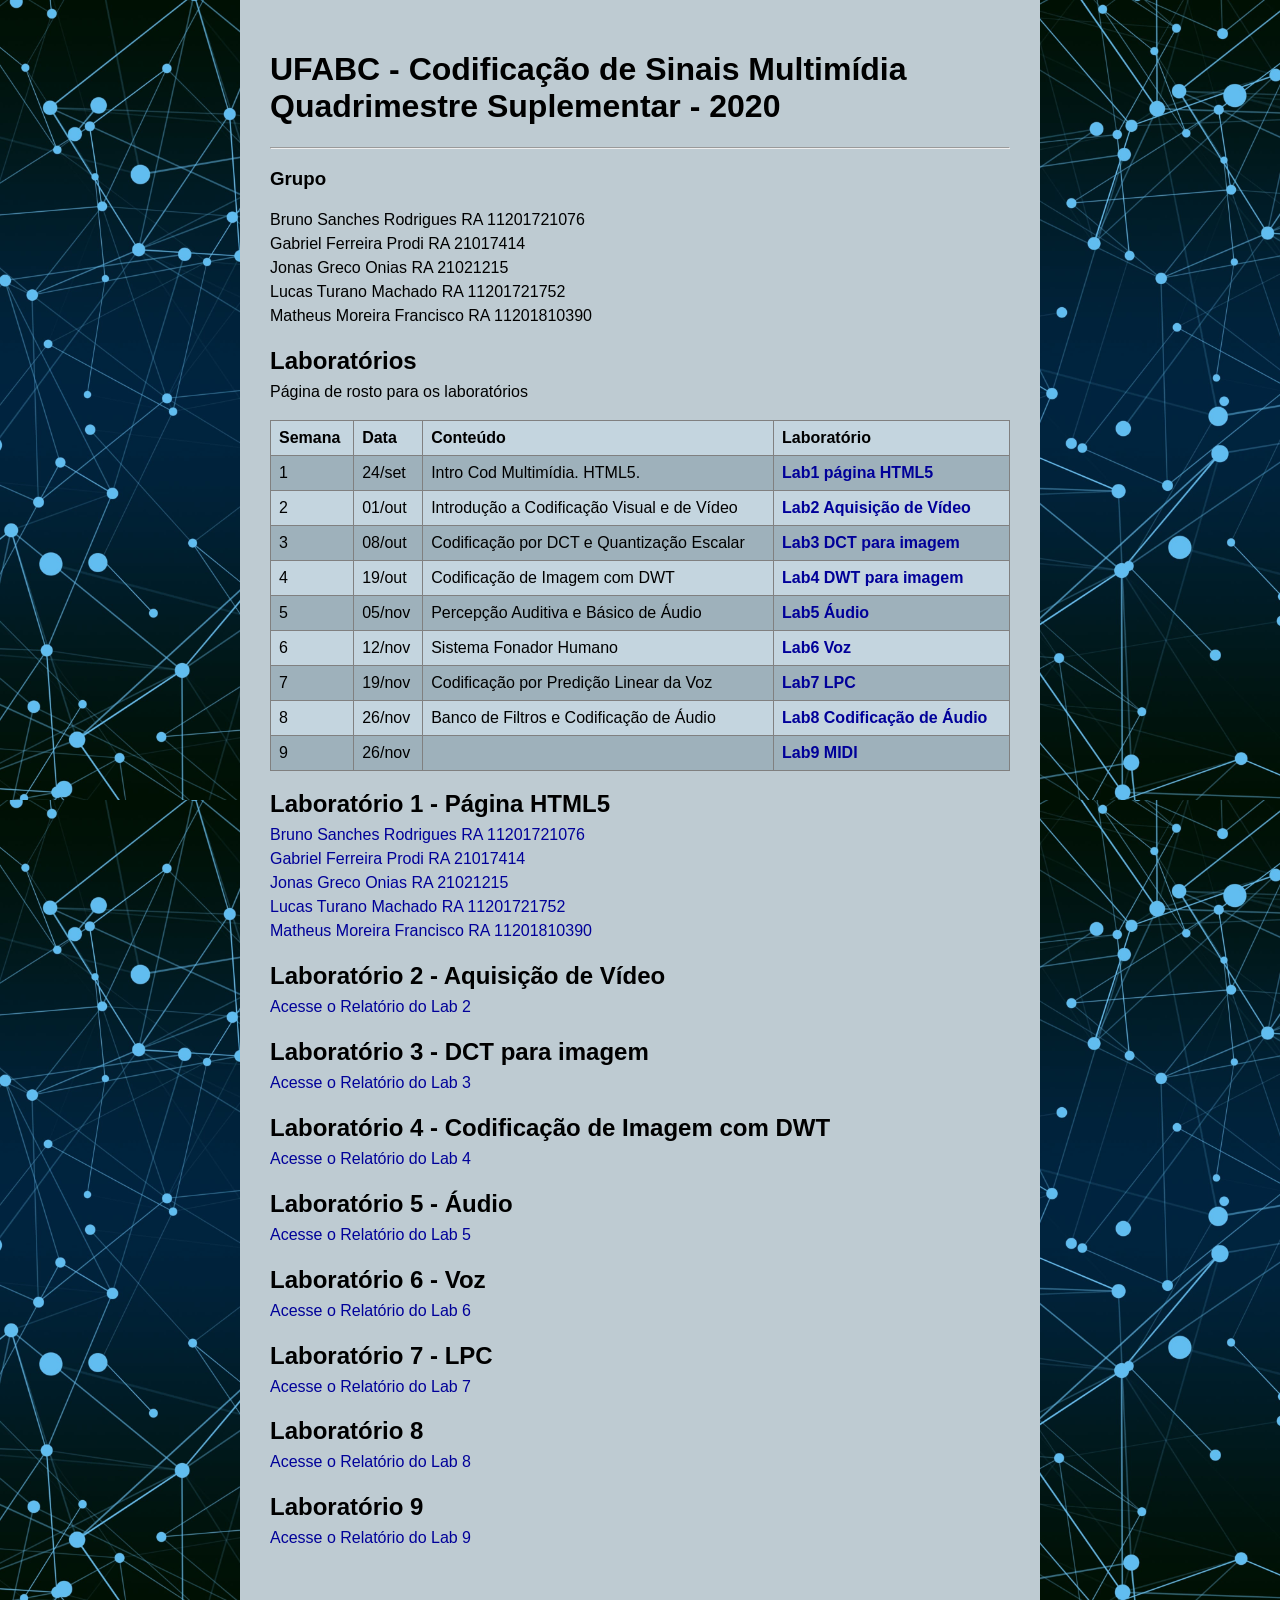
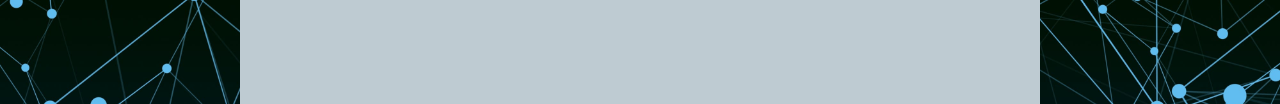
<file: index.html>
<!DOCTYPE html>
<html lang="en">
<head>
    <meta charset="UTF-8">
    <meta name="viewport" content="width=device-width, initial-scale=1.0">
    <title>Laboratórios de CSM Grupo DEVS</title>
    <link rel="stylesheet" type="text/css" href="style.css">
</head>
<body>
    <div class="main">
    <h1>UFABC - Codificação de Sinais Multimídia <br>
        Quadrimestre Suplementar - 2020</h1>
    <hr>
    <h3>Grupo</h3>
    <p>
        Bruno Sanches Rodrigues RA 11201721076<br>
        Gabriel Ferreira Prodi RA 21017414 <br>
        Jonas Greco Onias RA 21021215 <br>
        Lucas Turano Machado RA 11201721752 <br>
        Matheus Moreira Francisco RA 11201810390 <br>
    </p>

    <h2>Laboratórios</h2>
    <p>Página de rosto para os laboratórios</p>

    <table>
        <tr>
            <td>Semana</td> <td>Data</td> <td>Conteúdo</td> <td class="lab">Laboratório</td>
        </tr>
        <tr>
            <td>1</td> <td>24/set</td> <td>Intro Cod Multimídia. HTML5.              </td> <td class="lab"> <a href="#l1"> Lab1 página HTML5 </a> </td>
        </tr>
        <tr>
            <td>2</td> <td>01/out</td> <td>Introdução a Codificação Visual e de Vídeo</td> <td class="lab"> <a href="#l2"> Lab2 Aquisição de Vídeo </a> </td>
        </tr>
        <tr>
            <td>3</td> <td>08/out</td> <td>Codificação por DCT e Quantização Escalar </td> <td class="lab"> <a href="#l3"> Lab3 DCT para imagem </a> </td>
        </tr>
        <tr>
            <td>4</td> <td>19/out</td><td>Codificação de Imagem com DWT              </td> <td class="lab"> <a href="#l4"> Lab4 DWT para imagem </a> </td>
        </tr>
        <tr>
            <td>5</td> <td>05/nov</td> <td>Percepção Auditiva e Básico de Áudio      </td> <td class="lab"> <a href="#l5"> Lab5 Áudio </a> </td>
        </tr>
        <tr>
            <td>6</td> <td>12/nov</td> <td>Sistema Fonador Humano                    </td> <td class="lab"> <a href="#l6"> Lab6 Voz </a> </td>
        </tr>
        <tr>
            <td>7</td> <td>19/nov</td> <td>Codificação por Predição Linear da Voz    </td> <td class="lab"> <a href="#l7"> Lab7 LPC </a> </td>
        </tr>
        <tr>
            <td>8</td> <td>26/nov</td> <td>Banco de Filtros e Codificação de Áudio   </td> <td class="lab"> <a href="#l8"> Lab8 Codificação de Áudio </a> </td>
        </tr>
        <tr>
            <td>9</td> <td>26/nov</td> <td> </td> <td class="lab"> <a href="#l9"> Lab9 MIDI </a> </td>
        </tr>
    </table>
    <h2 id = "l1"> Laboratório 1 - Página HTML5</h2>
    <p>
        <a href="./11201721076/index.html">Bruno Sanches Rodrigues RA 11201721076 </a> <br>
        <a href="./21017414/index.html">   Gabriel Ferreira Prodi RA 21017414</a> <br>
        <a href="./21021215/index.html">   Jonas Greco Onias RA 21021215 </a> <br>
        <a href="./11201721752/index.html">Lucas Turano Machado RA 11201721752</a> <br>
        <a href="./11201810390/index.html">Matheus Moreira Francisco RA 11201810390</a> <br>
    </p>
    <h2 id = "l2"> Laboratório 2 - Aquisição de Vídeo</h2>
    <p>
        <a href="lab2/">Acesse o Relatório do Lab 2</a> <br>
    </p>
    <h2 id = "l3"> Laboratório 3 - DCT para imagem</h2>
    <p>
        <a href="lab3/">Acesse o Relatório do Lab 3</a> <br>
    </p>
    <h2 id = "l4"> Laboratório 4 - Codificação de Imagem com DWT</h2>
    <p>
        <a href="lab4/index.html">Acesse o Relatório do Lab 4</a> <br>
    </p>
    <h2 id = "l5"> Laboratório 5 - Áudio</h2>
    <p>
        <a href="lab5/">Acesse o Relatório do Lab 5</a> <br>
    </p>
    <h2 id = "l6"> Laboratório 6 - Voz</h2>
    <p>
        <a href="lab6/">Acesse o Relatório do Lab 6</a> <br>
    </p>
    <h2 id = "l7"> Laboratório 7 - LPC</h2>
    <p>
        <a href="lab7/">Acesse o Relatório do Lab 7</a> <br>
    </p>
    <h2 id = "l8"> Laboratório 8</h2>
    <p>
        <a href="lab8/">Acesse o Relatório do Lab 8</a> <br>
    </p>
    <h2 id = "l9"> Laboratório 9</h2>
    <p>
        <a href="lab9/">Acesse o Relatório do Lab 9</a> <br>
    </p>
    <br><br><br><br><br><br>
    </div>

</body>
</html>
</file>
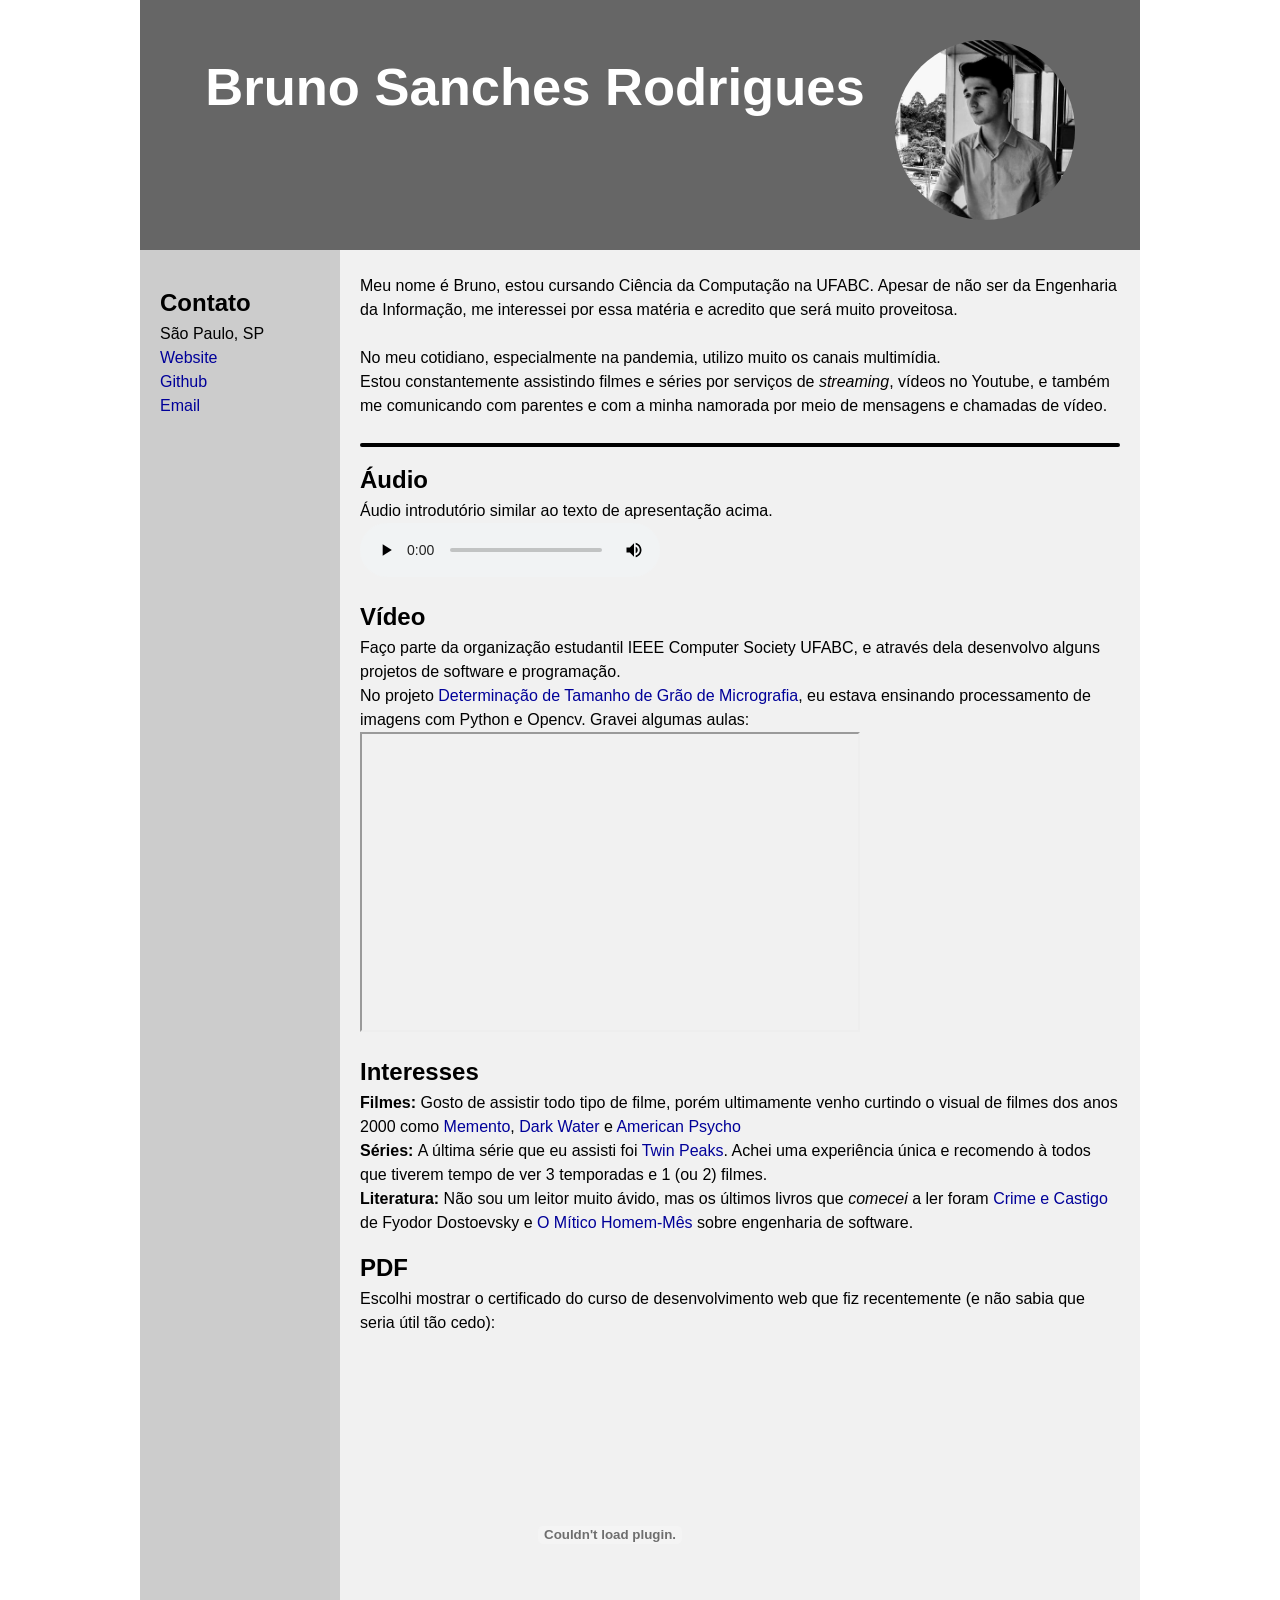
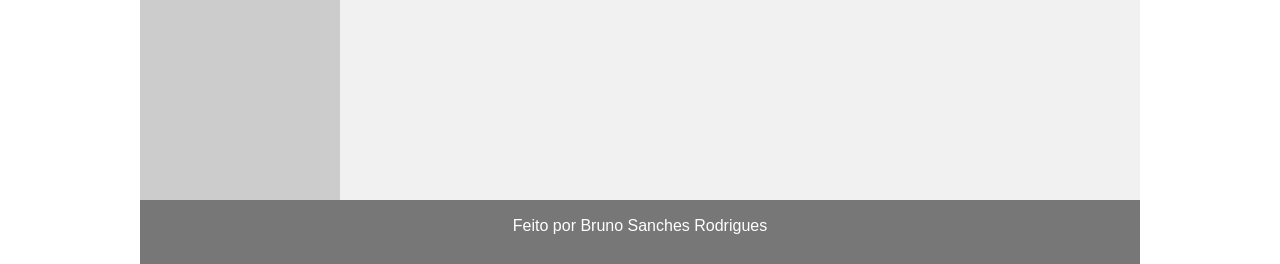
<file: 11201721076/index.html>
<!DOCTYPE html>
<html lang="en">
<head>
    <meta charset="UTF-8">
    <meta name="viewport" content="width=device-width, initial-scale=1.0">
    <link rel="stylesheet" type="text/css" href="./style.css">
    <title>Bruno Sanches Rodrigues</title>
</head>
<body>

<header>
  <h2>Bruno Sanches Rodrigues</h2>
  <img src="./bruno.jfif" alt="Foto de Perfil">
</header>

<section>
  <nav>
    <h2>Contato</h2>
    <p>
        São Paulo, SP <br>
        <a href="https://brusangues.github.io/">Website</a> <br>
        <a href="https://github.com/brusangues/">Github</a> <br>
        <a href="mailto:rodrigues.bruno@aluno.ufabc.edu.br">Email</a>
    </p>
  </nav>
  
  <article>
    <p>
        Meu nome é Bruno, estou cursando Ciência da Computação na UFABC.
        Apesar de não ser da Engenharia da Informação, me interessei por essa matéria e acredito que será muito proveitosa. <br> <br>
        No meu cotidiano, especialmente na pandemia, utilizo muito os canais multimídia. <br>
        Estou constantemente assistindo filmes e séries por serviços de <em>streaming</em>, vídeos no Youtube, e também me comunicando com parentes e com a minha namorada por meio de mensagens e chamadas de vídeo.
    </p>

    <hr class="division">

    <h2>Áudio</h2>
    <p>
        Áudio introdutório similar ao texto de apresentação acima. <br>
        <audio controls>
            <source src="./intro.ogg" type="audio/ogg">
            Your browser does not support the audio element.
        </audio>
    </p>

    <h2>Vídeo</h2>
    <p>
        Faço parte da organização estudantil IEEE Computer Society UFABC, e através dela desenvolvo alguns projetos de software e programação.<br>
        No projeto <a href="https://ieeecsufabc.github.io/Contagem-de-Gr-os/prototype02.html">Determinação de Tamanho de Grão de Micrografia</a>, eu estava ensinando processamento de imagens com Python e Opencv. Gravei algumas aulas: <br>
        <iframe width="500" height="300" src="https://www.youtube.com/embed/YwhM4OpEB14"> </iframe>
    </p>
    
    <h2>Interesses</h2>
    <p>
        <b>Filmes: </b> Gosto de assistir todo tipo de filme, porém ultimamente venho curtindo o visual de filmes dos anos 2000 como <a href="https://www.imdb.com/title/tt0209144/?ref_=nv_sr_srsg_0">Memento</a>, <a href="https://www.imdb.com/title/tt0308379/?ref_=tt_sims_tt">Dark Water</a> e <a href="https://www.imdb.com/title/tt0144084/?ref_=rt_li_tt">American Psycho</a><br>
        <b>Séries: </b> A última série que eu assisti foi <a href="https://www.imdb.com/title/tt0098936/?ref_=nv_sr_srsg_0">Twin Peaks</a>. Achei uma experiência única e recomendo à todos que tiverem tempo de ver 3 temporadas e 1 (ou 2) filmes. <br>
        <b>Literatura: </b> Não sou um leitor muito ávido, mas os últimos livros que <em>comecei</em> a ler foram <a href="https://www.amazon.com/Crime-Castigo-Em-Portuguese-Brasil/dp/8573266465/ref=sr_1_3?dchild=1&keywords=crime+e+castigo&qid=1600976387&s=books&sr=1-3">Crime e Castigo</a>  de Fyodor Dostoevsky e <a href="https://www.amazon.com/M%C3%ADtico-Homem-M%C3%AAs-Ensaios-Engenharia-Software/dp/8550802530">O Mítico Homem-Mês</a> sobre engenharia de software.
    </p>

    <h2>PDF</h2>
    <p>
        Escolhi mostrar o certificado do curso de desenvolvimento web que fiz recentemente (e não sabia que seria útil tão cedo):
        <br>
        <object data="./coursera.pdf" width="500" height="400"></object>
    </p>
      </article>
</section>

<footer>
  <p>Feito por Bruno Sanches Rodrigues</p>
</footer>

</body>
</html>
</file>
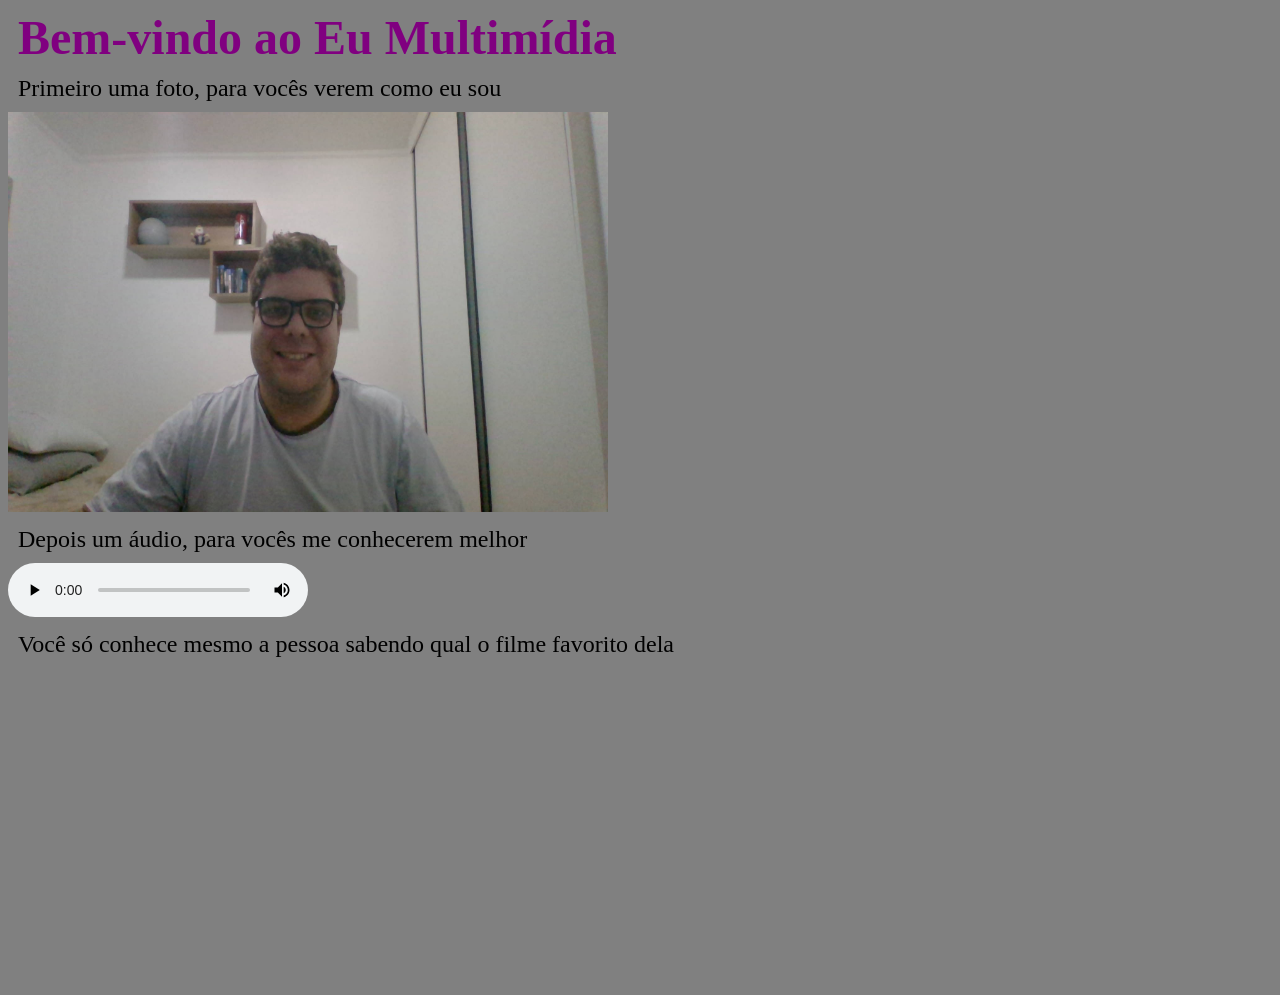
<file: 11201721752/index.html>
<!DOCTYPE html>
<html>
<head>
<style>

body {background-color: gray;}

h1 {
	color: Purple;
	font-family: ariel;
	font-size: 300%;
	margin:10px;
}

p {
	color: ;
	font-family: ariel;
	font-size: 150%;
	margin: 10px;
}
</style>
</head>
<body>


<h1>
Bem-vindo ao Eu Multimídia
</h1>
<p>Primeiro uma foto, para vocês verem como eu sou</p>

<img src="WIN_20200924_22_41_58_Pro.jpg" alt="Meu rosto" width="600" height="400">

<br>
<p>Depois um áudio, para vocês me conhecerem melhor</p>

<audio controls>
	<source src="WhatsApp Ptt 2020-09-24 at 22.16.26.ogg" type="audio/ogg">
</audio>
<br>

<p>Você só conhece mesmo a pessoa sabendo qual o filme favorito dela</p>

<iframe width="560" height="315" src="https://www.youtube.com/embed/JNwNXF9Y6kY" frameborder="0" allow="accelerometer; autoplay; clipboard-write; encrypted-media; gyroscope; picture-in-picture" allowfullscreen></iframe>


</body>
</html>
</file>
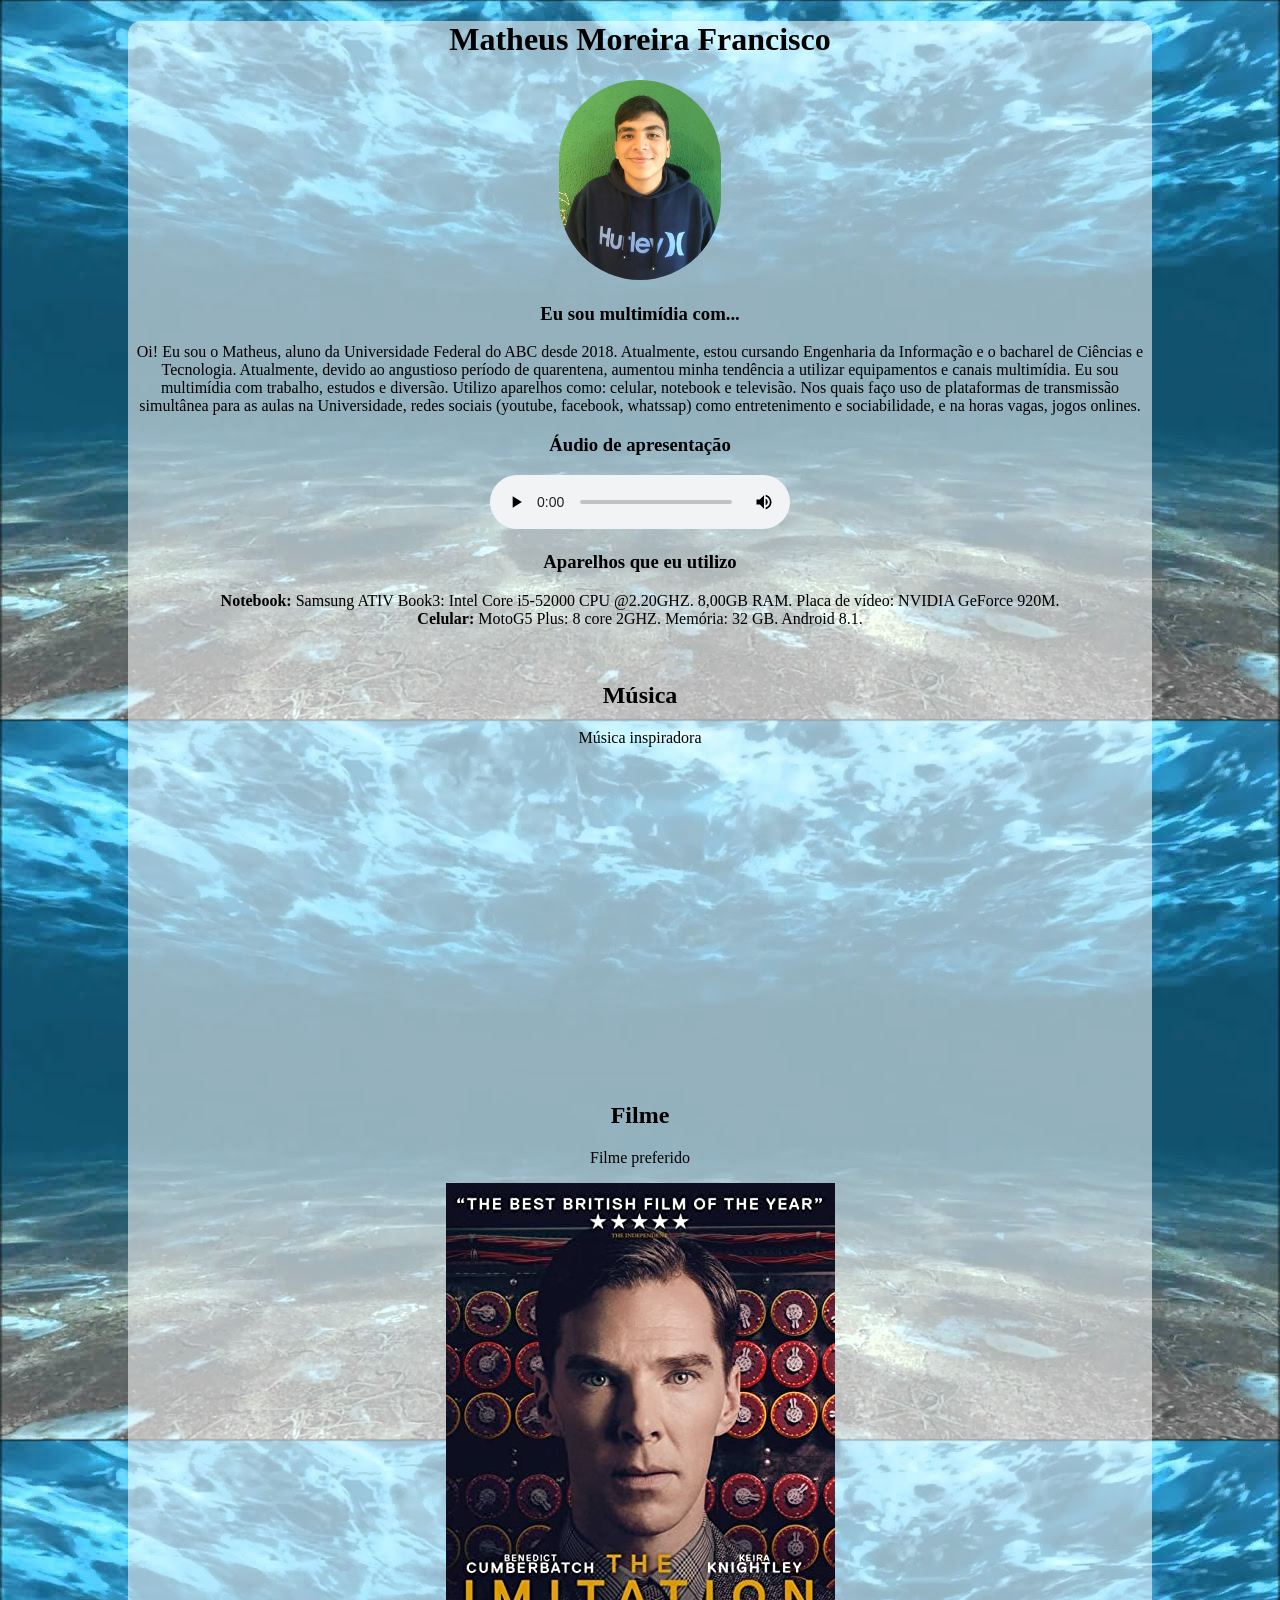
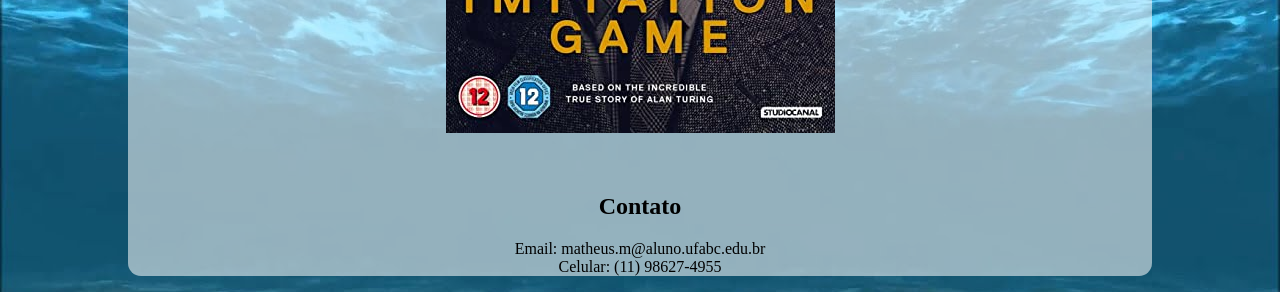
<file: 11201810390/index.html>
<!DOCTYPE html>
<html>
<head>
<title>Eu Multimidia</title>

<link rel="stylesheet" href="./application.css">
</head>
<body>
<main>
<div class="inicio">
<h1>Matheus Moreira Francisco</h1>
  <img class="foto" src="minhafoto.png" alt="Minha foto">
  <h3>Eu sou multimídia com...</h3>
  <p>Oi! Eu sou o Matheus, aluno da Universidade Federal do ABC desde 2018. Atualmente, estou cursando Engenharia da Informação e o bacharel de Ciências e Tecnologia.
  Atualmente, devido ao angustioso período de quarentena, aumentou minha tendência a utilizar equipamentos e canais multimídia.
  Eu sou multimídia com trabalho, estudos e diversão. Utilizo aparelhos como: celular, notebook e televisão. Nos quais faço uso de plataformas de transmissão simultânea para as aulas na Universidade, redes sociais (youtube, facebook, whatssap) como entretenimento e sociabilidade, e na horas vagas, jogos onlines. </p>

  <h3>Áudio de apresentação</h3>
  <audio controls>
  <source src="audioapresentacao.ogg" type="audio/ogg">
  </audio>
<br />
  <h3>Aparelhos que eu utilizo</h3>
  <p> <strong>Notebook:</strong> Samsung ATIV Book3: Intel Core i5-52000 CPU @2.20GHZ. 8,00GB RAM. Placa de vídeo: NVIDIA GeForce 920M.<br />
  <strong>Celular:</strong> MotoG5 Plus: 8 core 2GHZ. Memória: 32 GB. Android 8.1. </p>
<br />
<h2>Música</h2> <p>Música inspiradora</p>
<iframe width="560" height="315" src="https://www.youtube.com/embed/6eEOegzrwJg" frameborder="0" allow="accelerometer; autoplay; clipboard-write; encrypted-media; gyroscope; picture-in-picture" allowfullscreen></iframe>
<br />
<h2>Filme</h2> <p>Filme preferido</p>
<img src="filme.jpg" alt="Filme">
<br /> <br /> <br />
<h2>Contato</h2>
<p>Email: matheus.m@aluno.ufabc.edu.br
<br />Celular: (11) 98627-4955</p>
</body>
</html>
</file>
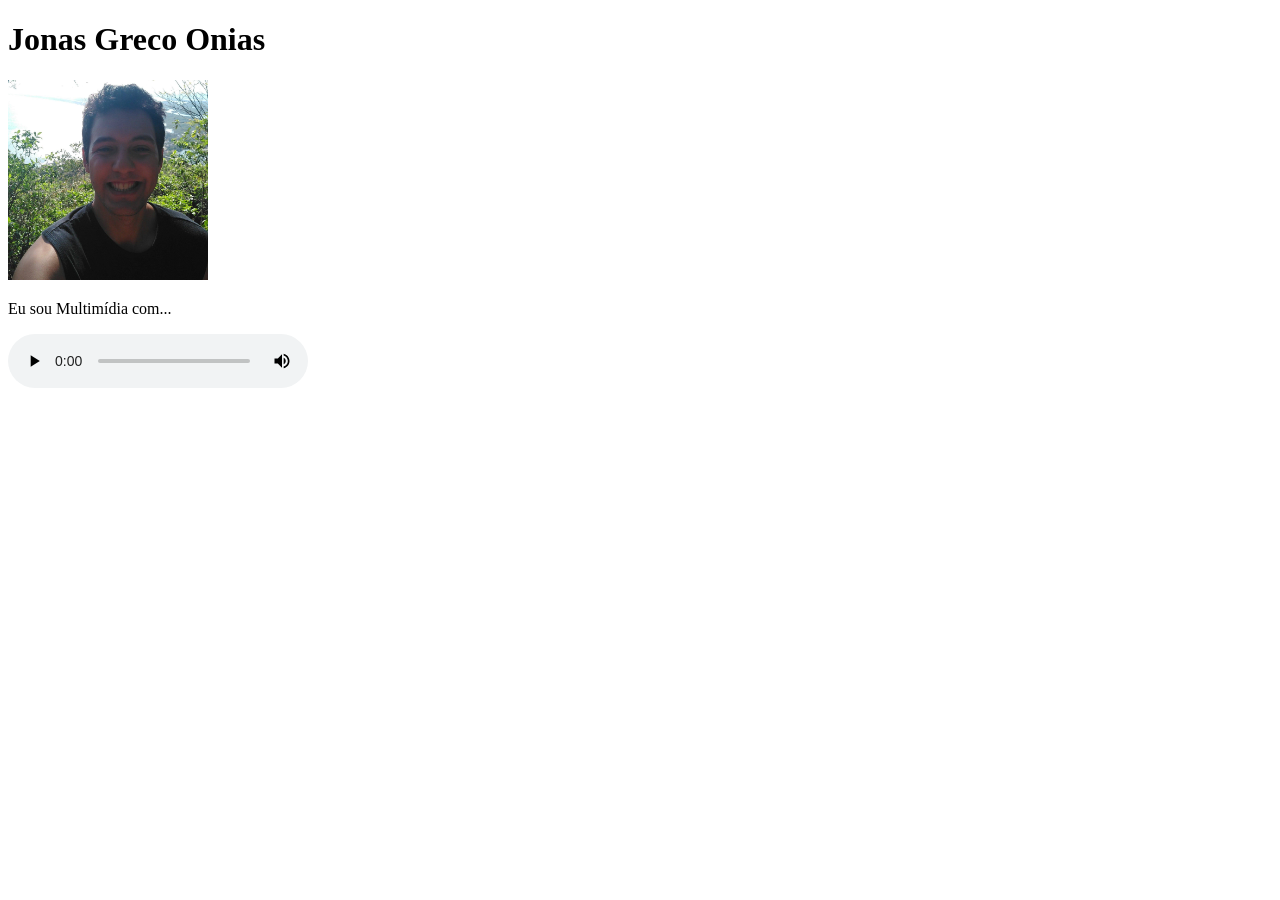
<file: 21021215/index.html>
<!DOCTYPE html>
<html>
<head>
<title>Eu Multimidia</title>
</head>
<body>

<h1>Jonas Greco Onias</h1>
<img src="eu.jpg" alt="Minha Foto" width="200" height="200">

<p>Eu sou Multimídia com...</p>
<audio controls>
    <source src="audioAtividade1.ogg" type="audio/ogg">
  </audio>

</body>
</html>
</file>
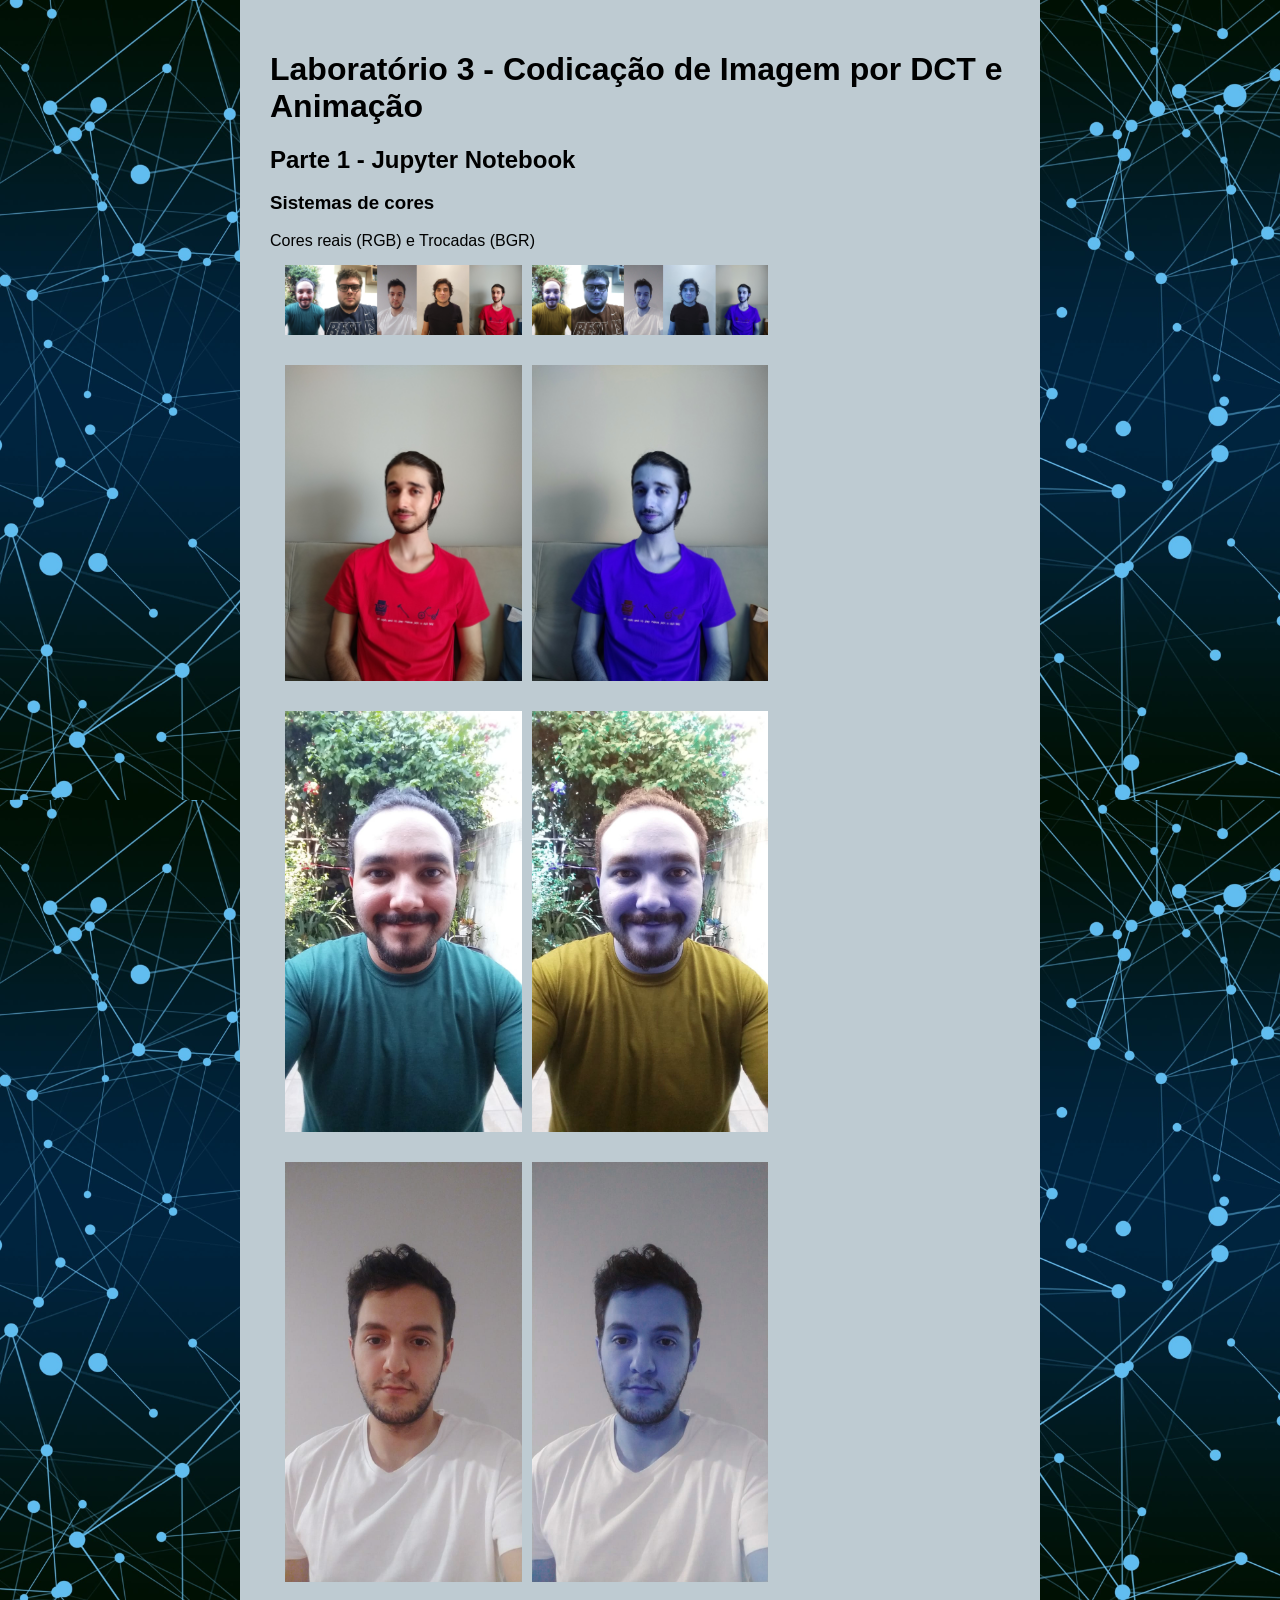
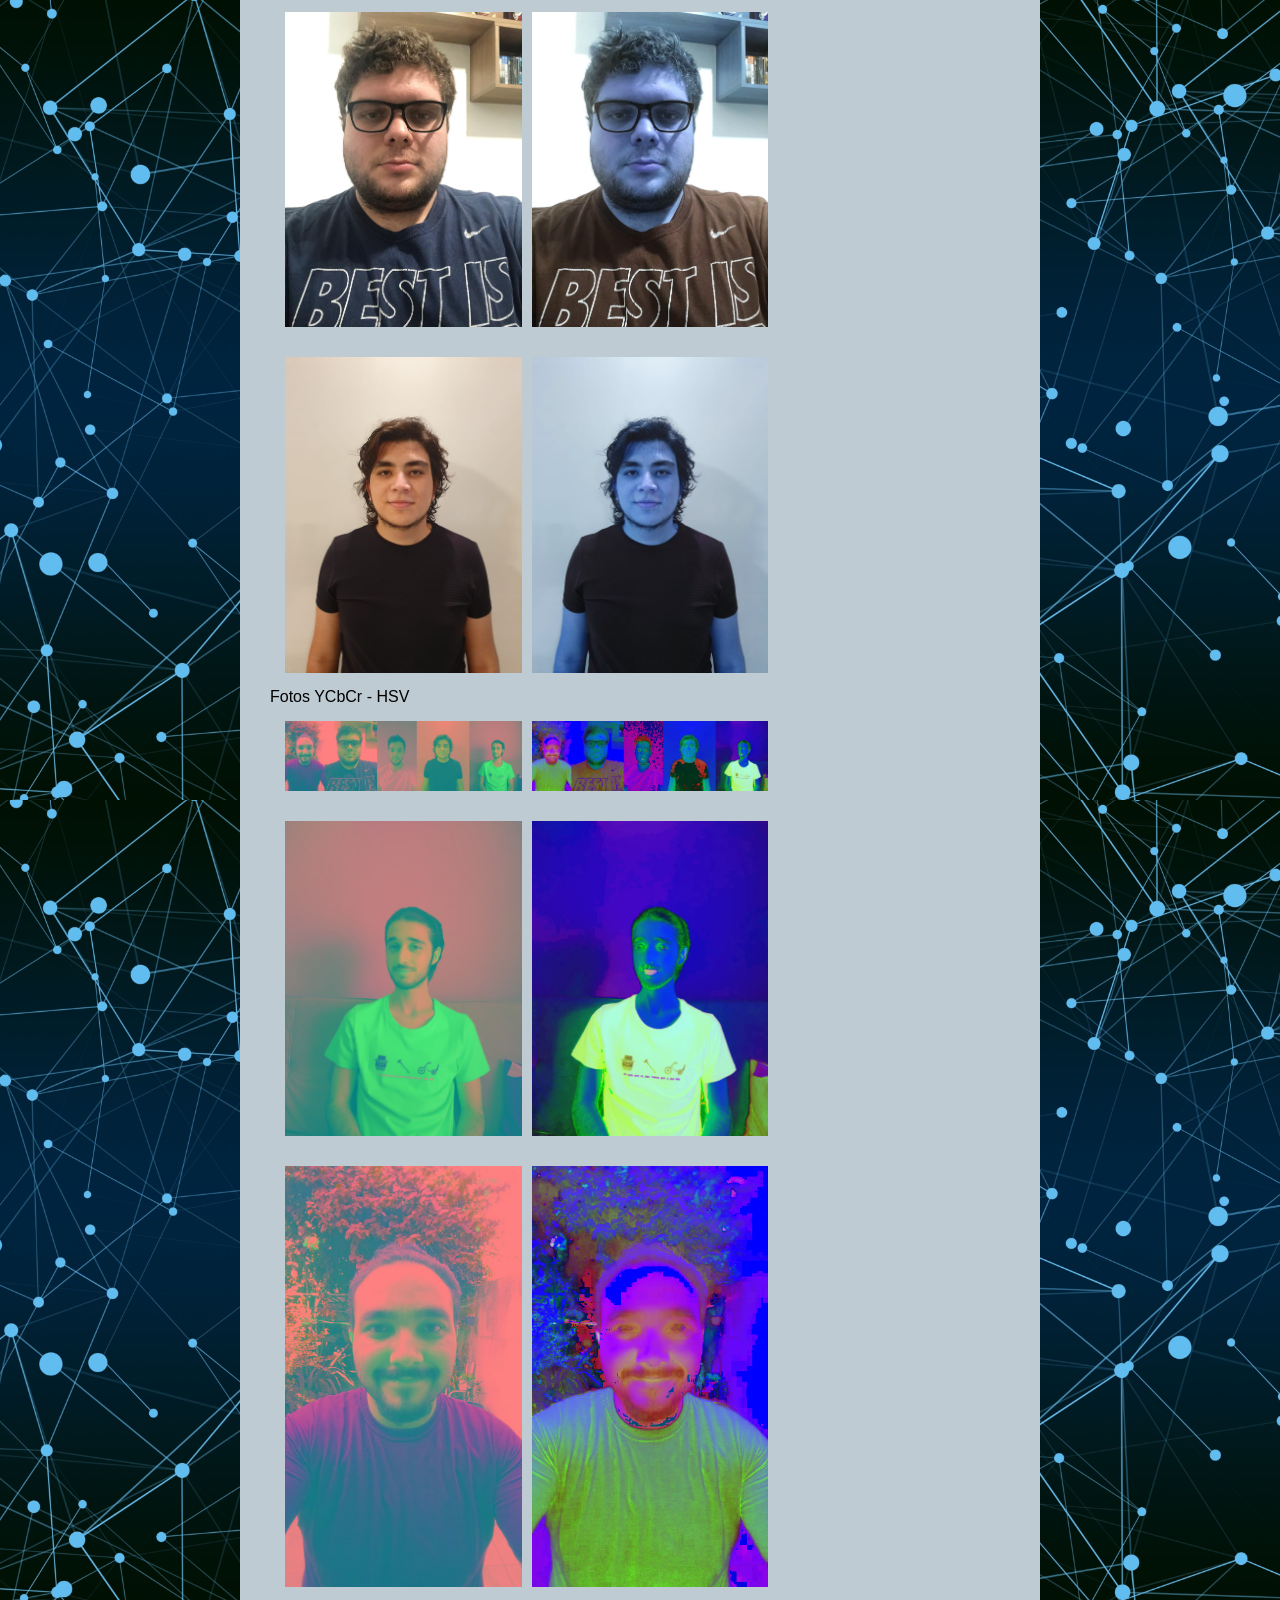
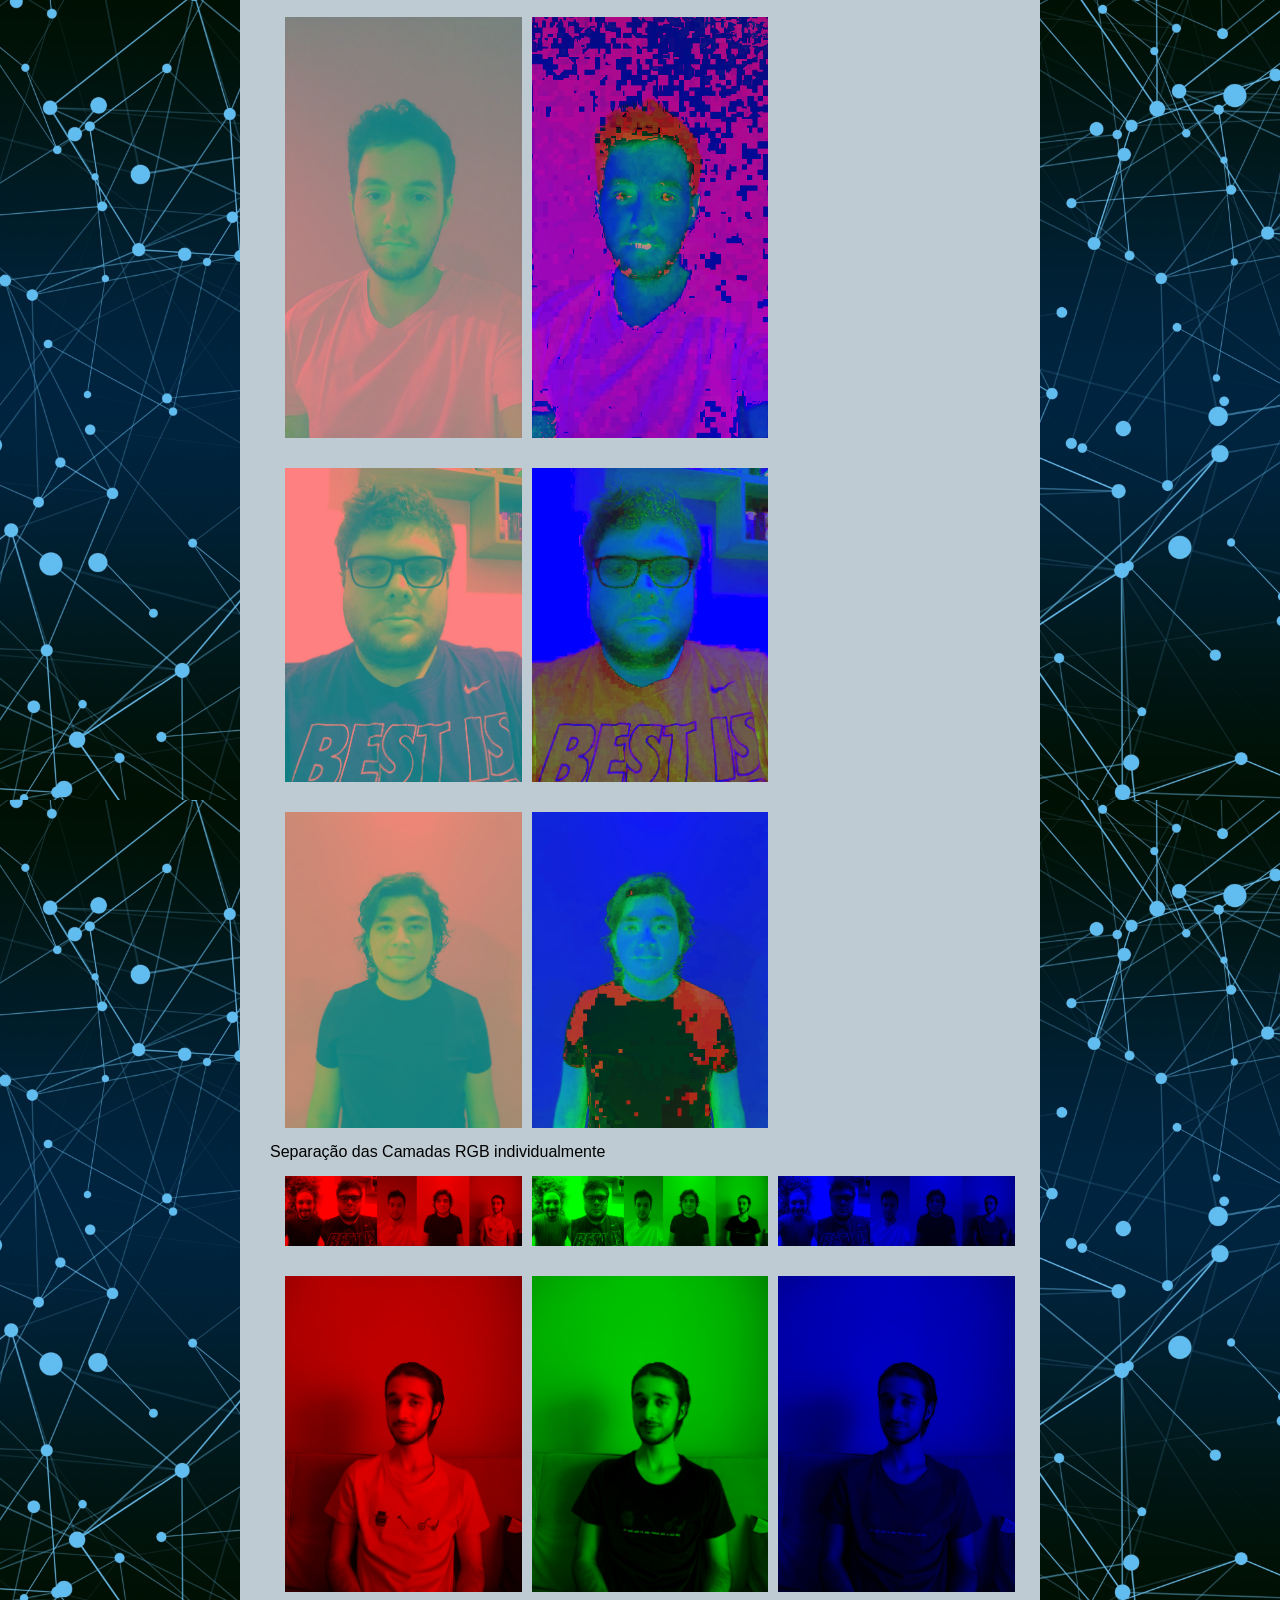
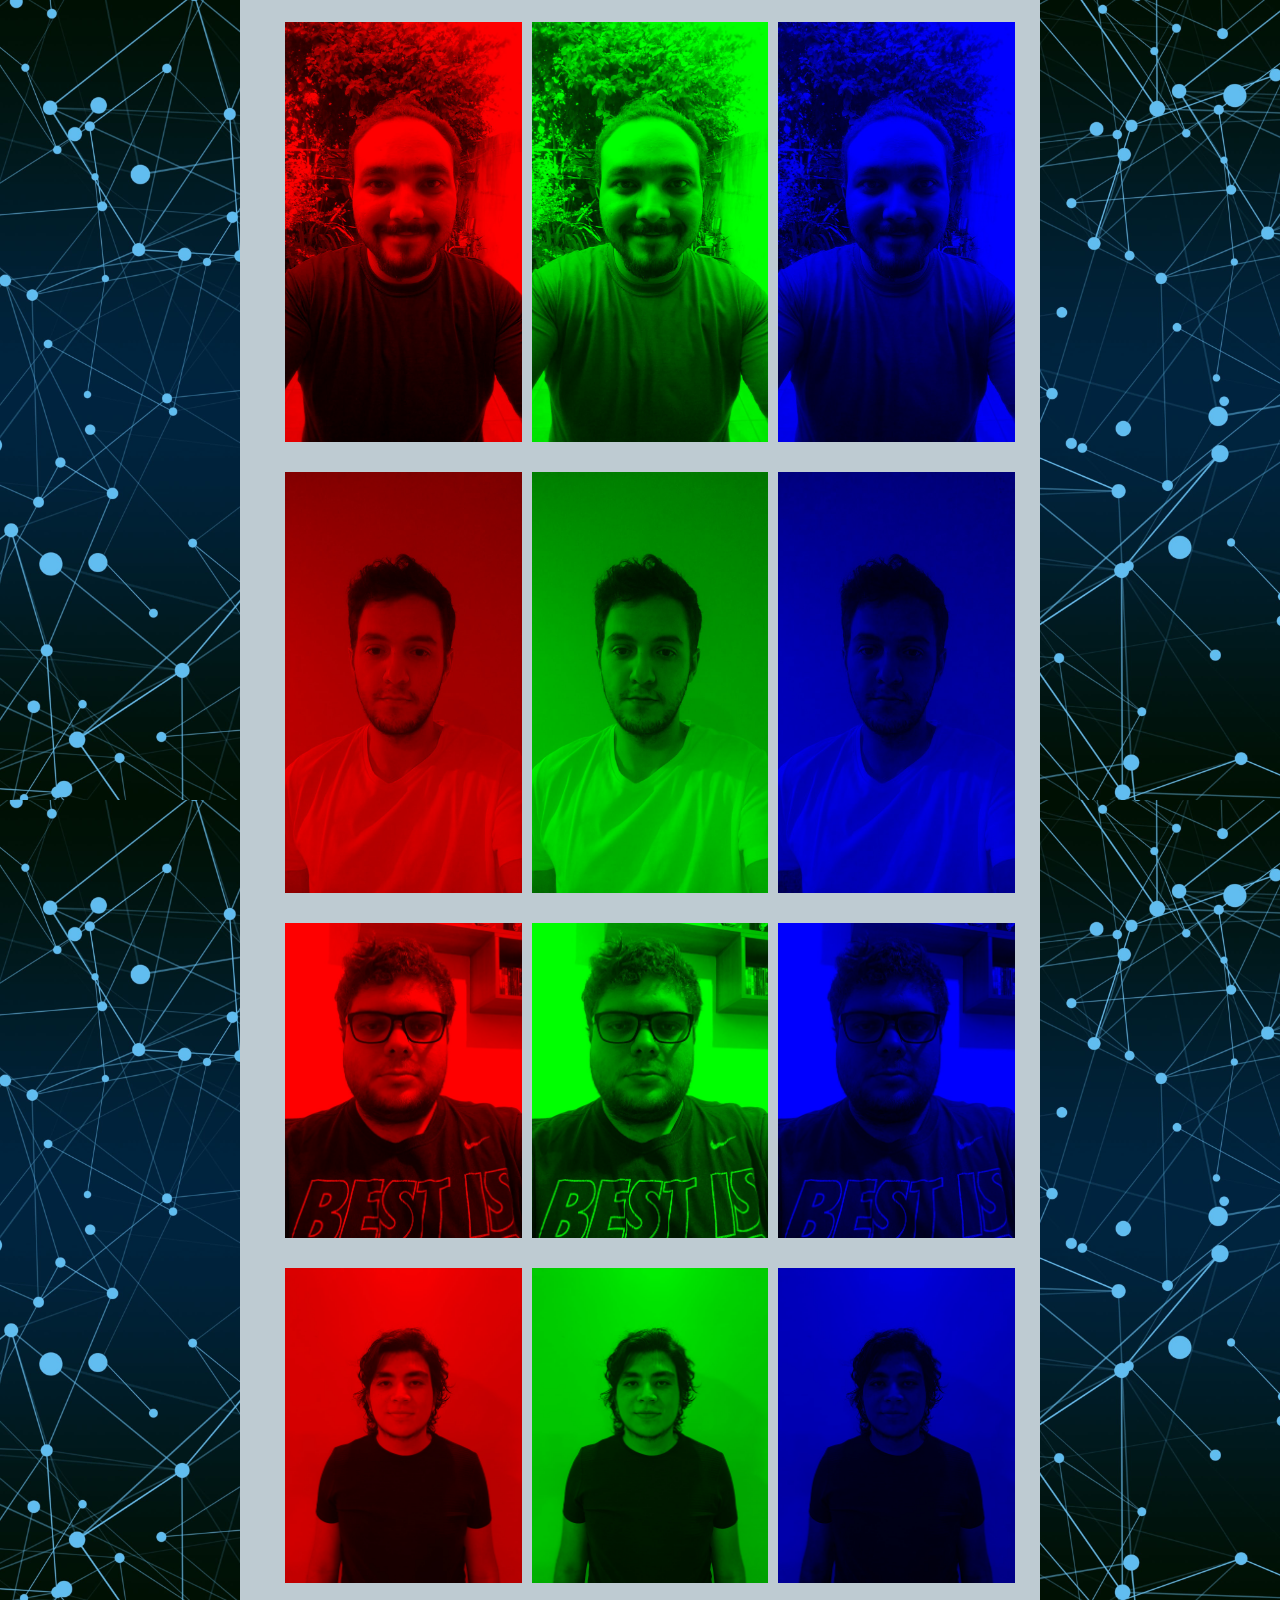
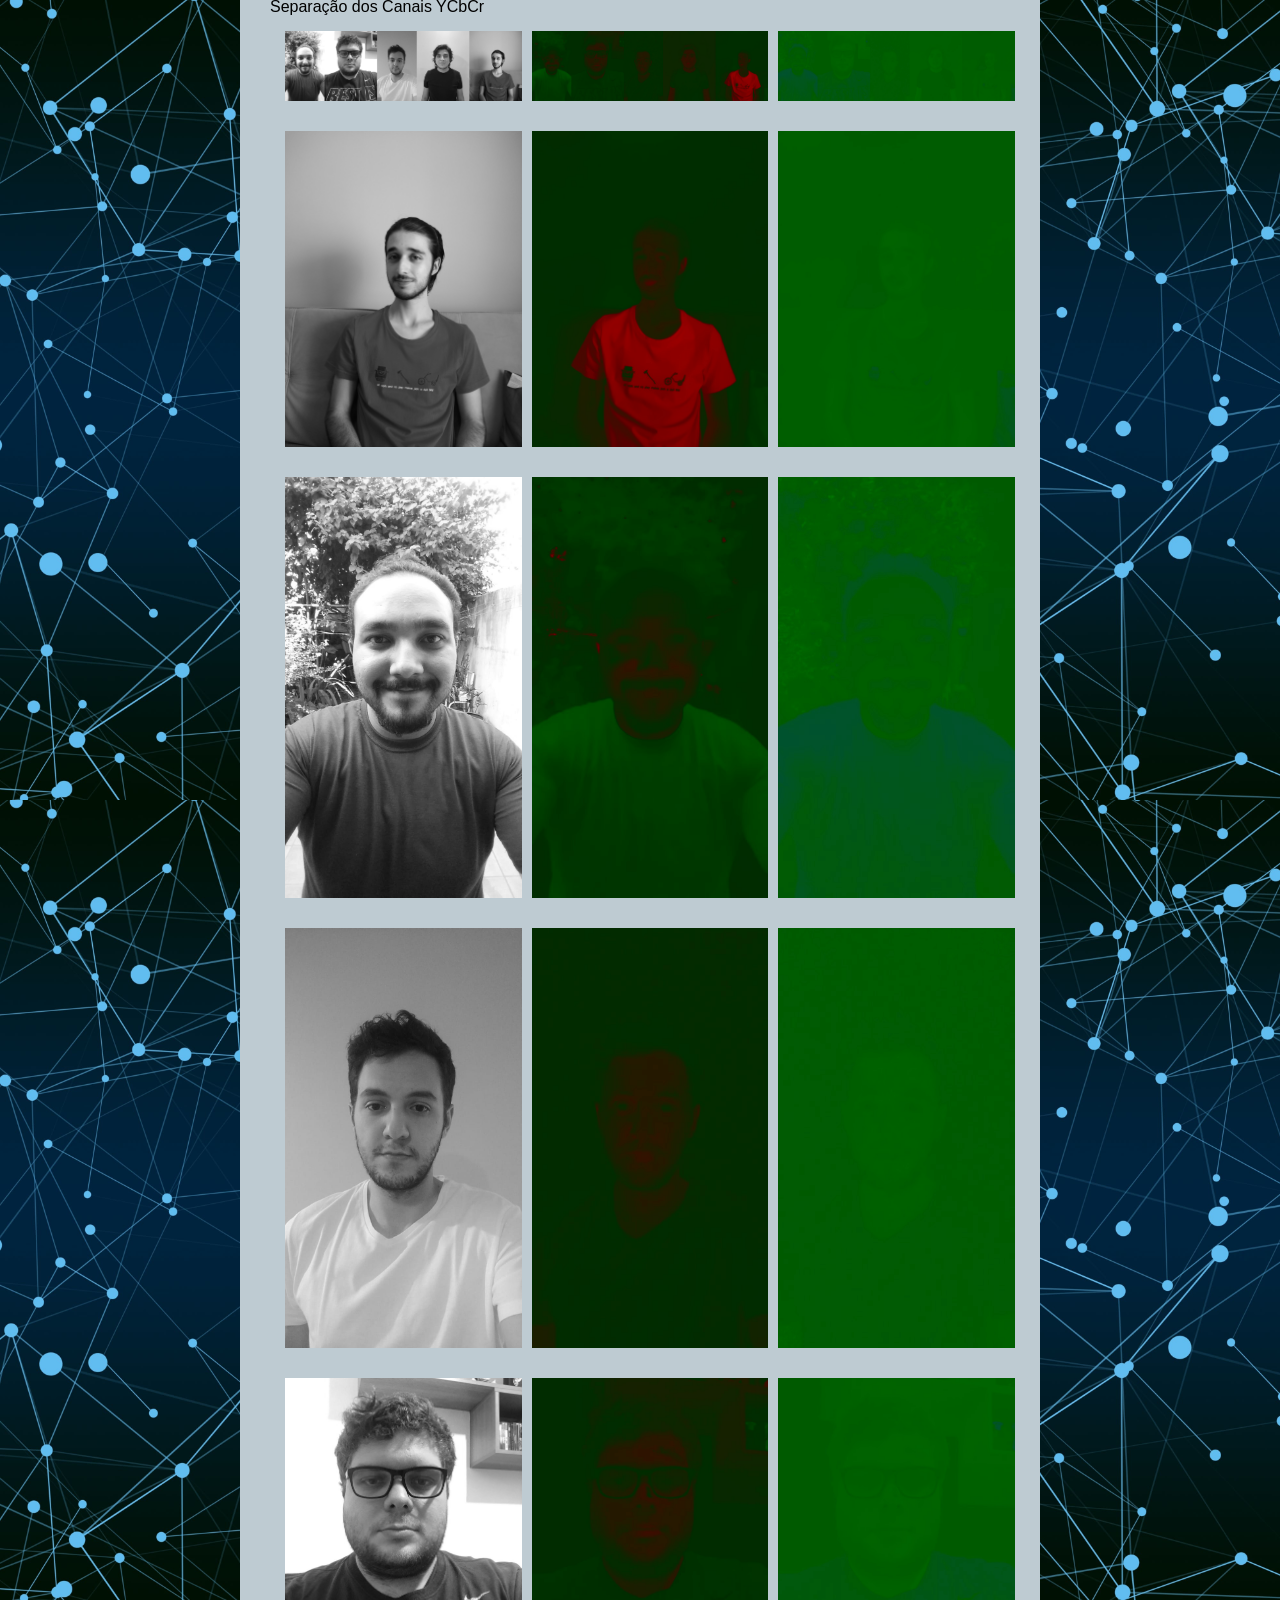
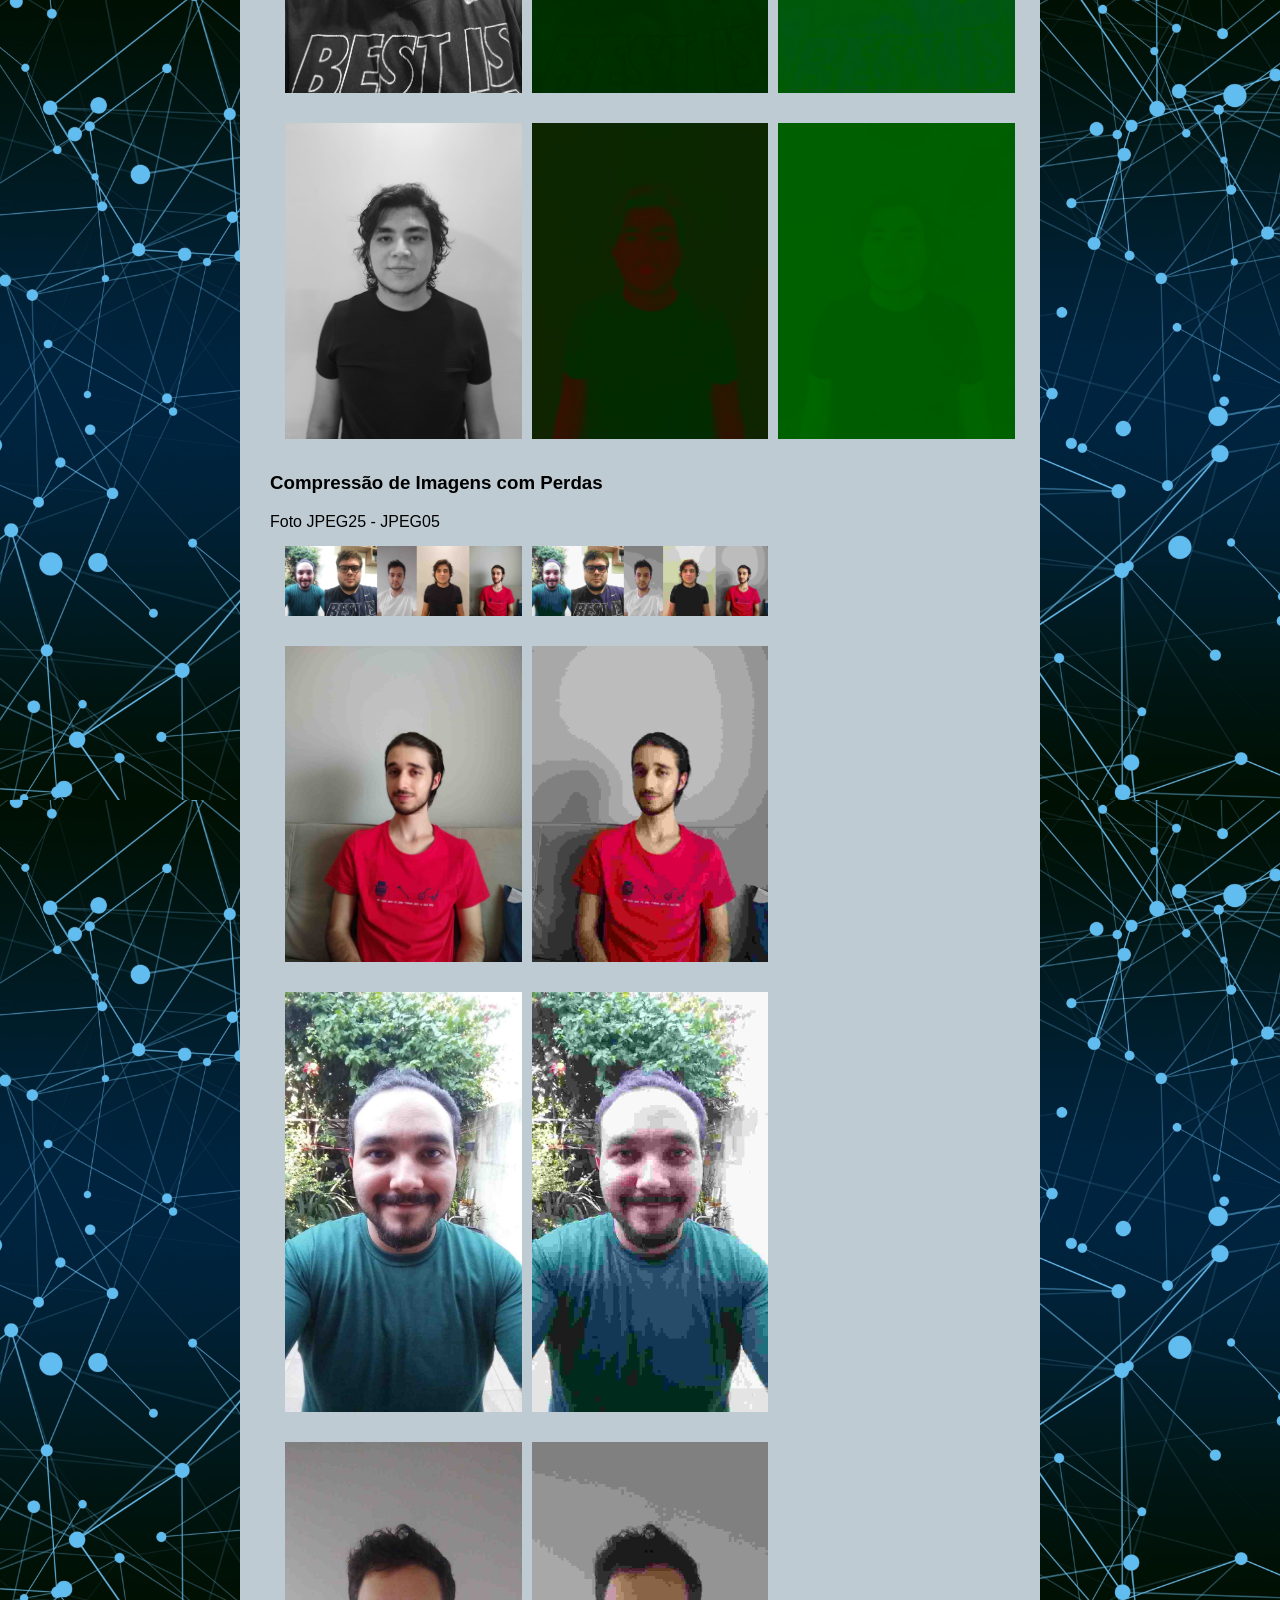
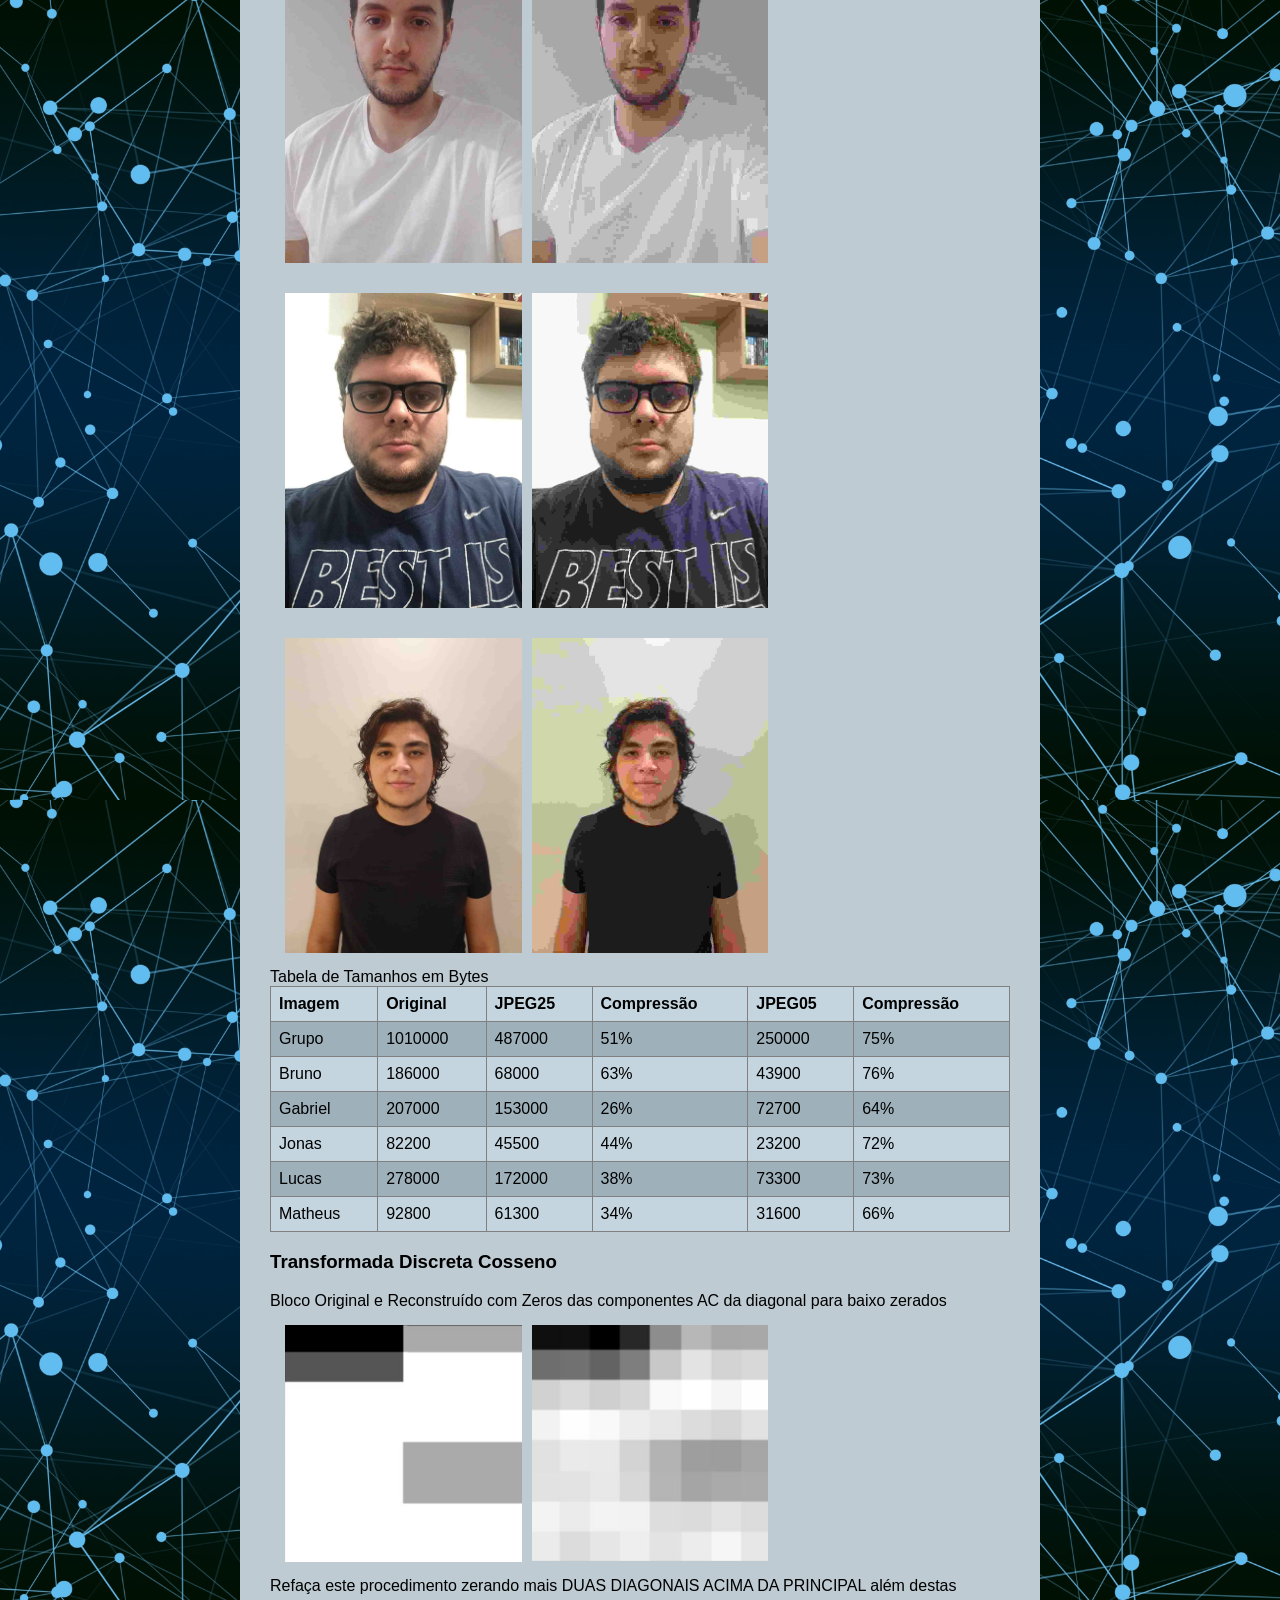
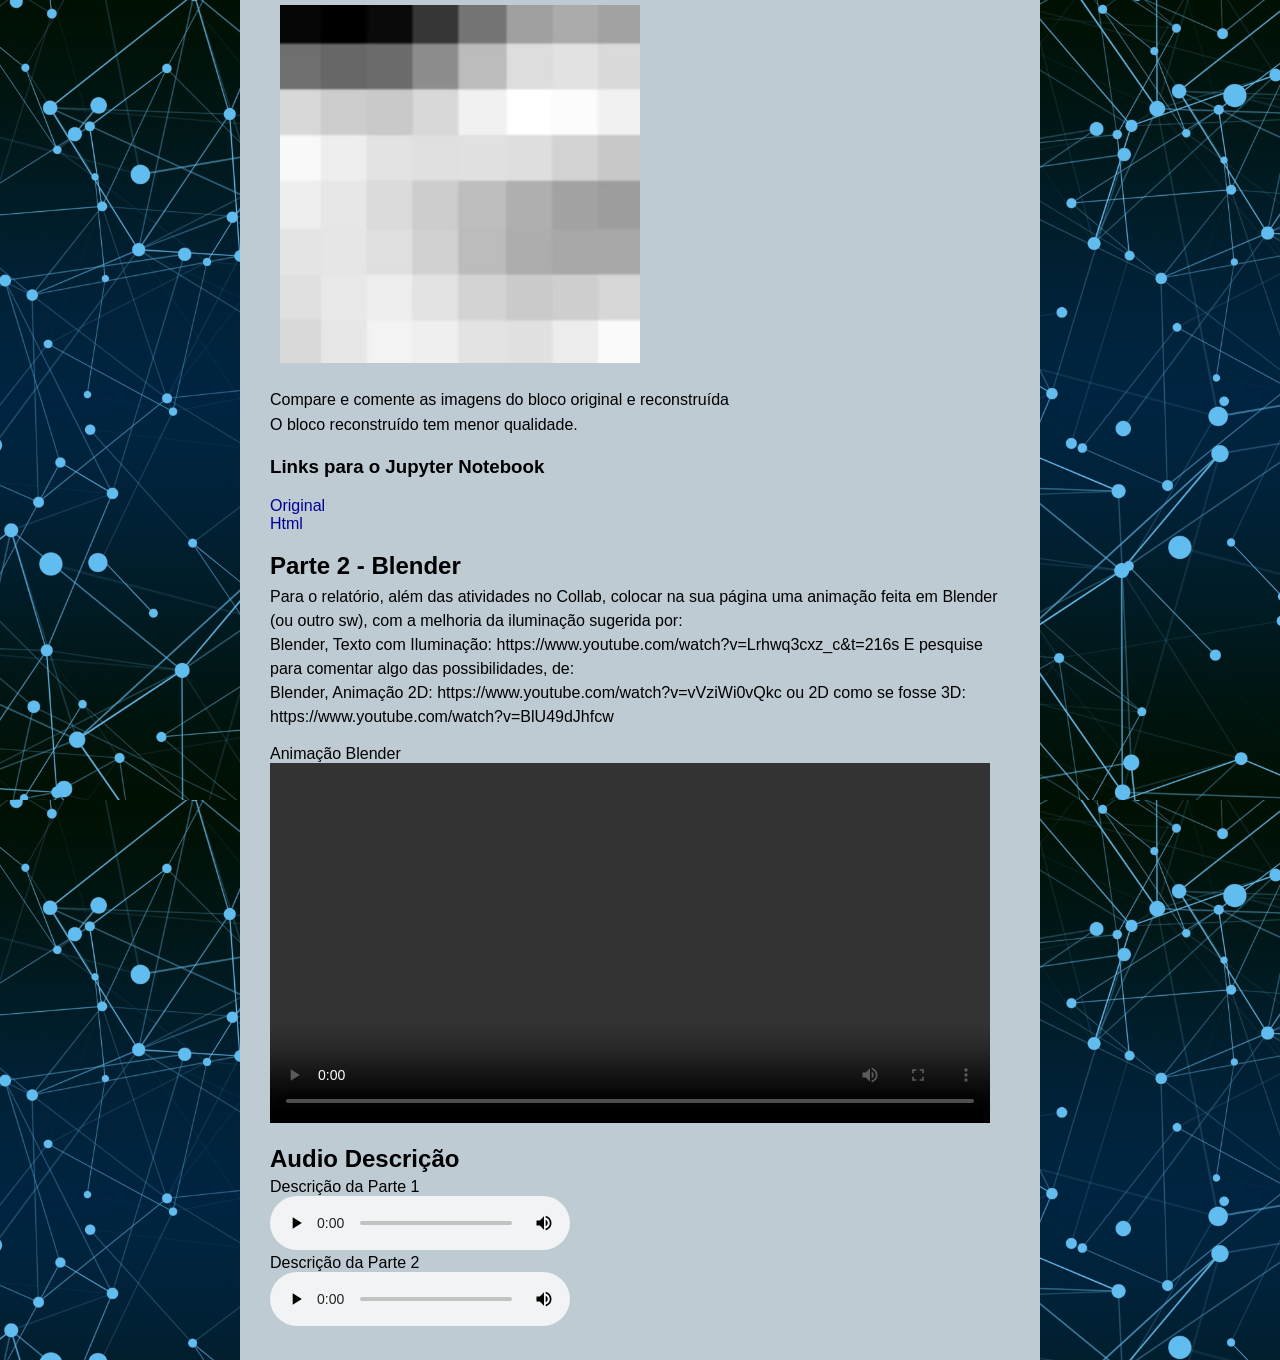
<file: lab3/index.html>
<!DOCTYPE html>
<html lang="en">
<head>
    <meta charset="UTF-8">
    <meta name="viewport" content="width=device-width, initial-scale=1.0">
    <title>Laboratórios de CSM Grupo DEVS</title>
    <link rel="stylesheet" type="text/css" href="../style.css">
    <link rel="stylesheet" type="text/css" href="./style.css">
</head>
<body>
<div class="main">
    <h1>Laboratório 3 - Codicação de Imagem por DCT e Animação</h1>

    <h2>Parte 1 - Jupyter Notebook</h2>

    <h3>Sistemas de cores</h3>

    Cores reais (RGB) e Trocadas (BGR) <br>

<div class="row">
  <div class="column">
    <img src="./Grupo/GrupoRGB.jpg" alt="GrupoRGB">
      </div>
        <div class="column">
          <img src="./Grupo/GrupoBGR.jpg" alt="GrupoBGR">
        </div>
    </div>

<div class="row">
  <div class="column">
    <img src="./Bruno/BrunoRGB.jpg" alt="BrunoRGB">
      </div>
        <div class="column">
          <img src="./Bruno/BrunoBGR.jpg" alt="BrunoBGR">
        </div>
    </div>
<div class="row">
  <div class="column">
    <img src="./Gabriel/GabrielRGB.jpg" alt="GabrielRGB">
      </div>
        <div class="column">
          <img src="./Gabriel/GabrielBGR.jpg" alt="GabrielBGR">
        </div>
    </div>

<div class="row">
  <div class="column">
    <img src="./Jonas/JonasRGB.jpg" alt="JonasRGB">
      </div>
        <div class="column">
          <img src="./Jonas/JonasBGR.jpg" alt="JonasBGR">
        </div>
    </div>

<div class="row">
  <div class="column">
    <img src="./Lucas/LucasRGB.jpg" alt="LucasRGB">
      </div>
        <div class="column">
          <img src="./Lucas/LucasBGR.jpg" alt="LucasBGR">
        </div>
    </div>

<div class="row">
  <div class="column">
    <img src="./Matheus/MatheusRGB.jpg" alt="MatheusRGB">
      </div>
        <div class="column">
          <img src="./Matheus/MatheusBGR.jpg" alt="MatheusBGR">
        </div>
    </div>

    Fotos YCbCr - HSV <br>

<div class="row">
  <div class="column">
    <img src="./Grupo/GrupoYCrCb.jpg" alt="GrupoYCrCb">
      </div>
        <div class="column">
          <img src="./Grupo/GrupoHSV.jpg" alt="GrupoHSV">
        </div>
    </div>

<div class="row">
  <div class="column">
    <img src="./Bruno/BrunoYCrCb.jpg" alt="BrunoYCrCb">
      </div>
        <div class="column">
          <img src="./Bruno/BrunoHSV.jpg" alt="BrunoHSV">
        </div>
    </div>
<div class="row">
  <div class="column">
    <img src="./Gabriel/GabrielYCrCb.jpg" alt="GabrielYCrCb">
      </div>
        <div class="column">
          <img src="./Gabriel/GabrielHSV.jpg" alt="GabrielHSV">
        </div>
    </div>

<div class="row">
  <div class="column">
    <img src="./Jonas/JonasYCrCb.jpg" alt="JonasYCrCb">
      </div>
        <div class="column">
          <img src="./Jonas/JonasHSV.jpg" alt="JonasHSV">
        </div>
    </div>

<div class="row">
  <div class="column">
    <img src="./Lucas/LucasYCrCb.jpg" alt="LucasYCrCb">
      </div>
        <div class="column">
          <img src="./Lucas/LucasHSV.jpg" alt="LucasHSV">
        </div>
    </div>

<div class="row">
  <div class="column">
    <img src="./Matheus/MatheusYCrCb.jpg" alt="MatheusYCrCb">
      </div>
        <div class="column">
          <img src="./Matheus/MatheusHSV.jpg" alt="MatheusHSV">
        </div>
    </div>

    Separação das Camadas RGB individualmente<br>

<div class="row">
  <div class="column">
  <img src="./Grupo/GrupoRGB_Camada R.jpg" alt="GrupoRGB_Camada R">
  </div>
    <div class="column">
    <img src="./Grupo/GrupoRGB_Camada G.jpg" alt="GrupoRGB_Camada G">
    </div>
      <div class="column">
      <img src="./Grupo/GrupoRGB_Camada B.jpg" alt="GrupoRGB_Camada B">
      </div>
    </div>

<div class="row">
  <div class="column">
  <img src="./Bruno/BrunoRGB_Camada R.jpg" alt="BrunoRGB_Camada R">
  </div>
    <div class="column">
    <img src="./Bruno/BrunoRGB_Camada G.jpg" alt="BrunoRGB_Camada G">
    </div>
      <div class="column">
      <img src="./Bruno/BrunoRGB_Camada B.jpg" alt="BrunoRGB_Camada B">
      </div>
    </div>

<div class="row">
  <div class="column">
  <img src="./Gabriel/GabrielRGB_Camada R.jpg" alt="GabrielRGB_Camada R">
  </div>
    <div class="column">
    <img src="./Gabriel/GabrielRGB_Camada G.jpg" alt="GabrielRGB_Camada G">
    </div>
      <div class="column">
      <img src="./Gabriel/GabrielRGB_Camada B.jpg" alt="GabrielRGB_Camada B">
      </div>
    </div>

<div class="row">
  <div class="column">
  <img src="./Jonas/JonasRGB_Camada R.jpg" alt="JonasRGB_Camada R">
  </div>
    <div class="column">
    <img src="./Jonas/JonasRGB_Camada G.jpg" alt="JonasRGB_Camada G">
    </div>
      <div class="column">
      <img src="./Jonas/JonasRGB_Camada B.jpg" alt="JonasRGB_Camada B">
      </div>
    </div>

<div class="row">
  <div class="column">
  <img src="./Lucas/LucasRGB_Camada R.jpg" alt="LucasRGB_Camada R">
  </div>
    <div class="column">
    <img src="./Lucas/LucasRGB_Camada G.jpg" alt="LucasRGB_Camada G">
    </div>
      <div class="column">
      <img src="./Lucas/LucasRGB_Camada B.jpg" alt="LucasRGB_Camada B">
      </div>
    </div>

<div class="row">
  <div class="column">
  <img src="./Matheus/MatheusRGB_Camada R.jpg" alt="MatheusRGB_Camada R">
  </div>
    <div class="column">
    <img src="./Matheus/MatheusRGB_Camada G.jpg" alt="MatheusRGB_Camada G">
    </div>
      <div class="column">
      <img src="./Matheus/MatheusRGB_Camada B.jpg" alt="MatheusRGB_Camada B">
      </div>
    </div>

    Separação dos Canais YCbCr<br>

<div class="row">
  <div class="column">
  <img src="./Grupo/GrupoYCrCb_Y.jpg" alt="GrupoYCrCb_Y">
  </div>
    <div class="column">
    <img src="./Grupo/GrupoYCrCb_Cr.jpg" alt="GrupoYCrCb_Cr">
    </div>
      <div class="column">
      <img src="./Grupo/GrupoYCrCb_Cb.jpg" alt="GrupoYCrCb_Cb">
      </div>
    </div>

<div class="row">
  <div class="column">
  <img src="./Bruno/BrunoYCrCb_Y.jpg" alt="BrunoYCrCb_Y">
  </div>
    <div class="column">
    <img src="./Bruno/BrunoYCrCb_Cr.jpg" alt="BrunoYCrCb_Cr">
    </div>
      <div class="column">
      <img src="./Bruno/BrunoYCrCb_Cb.jpg" alt="BrunoYCrCb_Cb">
      </div>
    </div>

<div class="row">
  <div class="column">
  <img src="./Gabriel/GabrielYCrCb_Y.jpg" alt="GabrielYCrCb_Y">
  </div>
    <div class="column">
    <img src="./Gabriel/GabrielYCrCb_Cr.jpg" alt="GabrielYCrCb_Cr">
    </div>
      <div class="column">
      <img src="./Gabriel/GabrielYCrCb_Cb.jpg" alt="GabrielYCrCb_Cb">
      </div>
    </div>

<div class="row">
  <div class="column">
  <img src="./Jonas/JonasYCrCb_Y.jpg" alt="JonasYCrCb_Y">
  </div>
    <div class="column">
    <img src="./Jonas/JonasYCrCb_Cr.jpg" alt="JonasYCrCb_Cr">
    </div>
      <div class="column">
      <img src="./Jonas/JonasYCrCb_Cb.jpg" alt="JonasYCrCb_Cb">
      </div>
    </div>

<div class="row">
  <div class="column">
  <img src="./Lucas/LucasYCrCb_Y.jpg" alt="LucasYCrCb_Y">
  </div>
    <div class="column">
    <img src="./Lucas/LucasYCrCb_Cr.jpg" alt="LucasYCrCb_Cr">
    </div>
      <div class="column">
      <img src="./Lucas/LucasYCrCb_Cb.jpg" alt="LucasYCrCb_Cb">
      </div>
    </div>

<div class="row">
  <div class="column">
  <img src="./Matheus/MatheusYCrCb_Y.jpg" alt="MatheusYCrCb_Y">
  </div>
    <div class="column">
    <img src="./Matheus/MatheusYCrCb_Cr.jpg" alt="MatheusYCrCb_Cr">
    </div>
      <div class="column">
      <img src="./Matheus/MatheusYCrCb_Cb.jpg" alt="MatheusYCrCb_Cb">
      </div>
    </div>

    <h3>Compressão de Imagens com Perdas</h3>

    Foto JPEG25 - JPEG05 <br>

<div class="row">
  <div class="column">
    <img src="./Grupo/GrupoJPEG fator 25.jpg" alt="GrupoJPEG fator 25">
      </div>
        <div class="column">
          <img src="./Grupo/GrupoJPEG fator 05.jpg" alt="GrupoJPEG fator 05">
        </div>
    </div>

<div class="row">
  <div class="column">
    <img src="./Bruno/BrunoJPEG fator 25.jpg" alt="BrunoJPEG fator 25">
      </div>
        <div class="column">
          <img src="./Bruno/BrunoJPEG fator 05.jpg" alt="BrunoJPEG fator 05">
        </div>
    </div>
<div class="row">
  <div class="column">
    <img src="./Gabriel/GabrielJPEG fator 25.jpg" alt="GabrielJPEG fator 25">
      </div>
        <div class="column">
          <img src="./Gabriel/GabrielJPEG fator 05.jpg" alt="GabrielJPEG fator 05">
        </div>
    </div>

<div class="row">
  <div class="column">
    <img src="./Jonas/JonasJPEG fator 25.jpg" alt="JonasJPEG fator 25">
      </div>
        <div class="column">
          <img src="./Jonas/JonasJPEG fator 05.jpg" alt="JonasJPEG fator 05">
        </div>
    </div>

<div class="row">
  <div class="column">
    <img src="./Lucas/LucasJPEG fator 25.jpg" alt="LucasJPEG fator 25">
      </div>
        <div class="column">
          <img src="./Lucas/LucasJPEG fator 05.jpg" alt="LucasJPEG fator 05">
        </div>
    </div>
<div class="row">
  <div class="column">
    <img src="./Matheus/MatheusJPEG fator 25.jpg" alt="MatheusJPEG fator 25">
      </div>
        <div class="column">
          <img src="./Matheus/MatheusJPEG fator 05.jpg" alt="MatheusJPEG fator 05">
        </div>
    </div>

    Tabela de Tamanhos em Bytes <br>
    <table style="width:100%">
        <tr>
            <th>Imagem</th> <th>Original</th> <th>JPEG25</th> <th>Compressão</th> <th>JPEG05</th> <th>Compressão</th>
        </tr>
        <tr>
            <td>Grupo</td> <td>1010000</td> <td>487000</td> <td>51%</td> <td>250000</td> <td>75%</td>
        </tr>
        <tr>
            <td>Bruno</td> <td>186000</td> <td>68000</td> <td>63%</td> <td>43900</td> <td>76%</td>
        </tr>
        <tr>
            <td>Gabriel</td> <td>207000</td> <td>153000</td> <td>26%</td> <td>72700</td> <td>64%</td>
        </tr>
        <tr>
            <td>Jonas</td> <td>82200</td> <td>45500</td> <td>44%</td> <td>23200</td> <td>72%</td>
        </tr>
        <tr>
            <td>Lucas</td> <td>278000</td> <td>172000</td> <td>38%</td> <td>73300</td> <td>73%</td>
        </tr>
        <tr>
            <td>Matheus</td> <td>92800</td> <td>61300</td> <td>34%</td> <td>31600</td> <td>66%</td>
        </tr>
    </table>

    <h3>Transformada Discreta Cosseno</h3>

    Bloco Original e Reconstruído com Zeros das componentes AC da diagonal para baixo zerados <br>
    
<div class="row">
  <div class="column">
    <img src="./Grupo/Bloco Original.JPG" alt="Bloco Original">
      </div>
        <div class="column">
          <img src="./Grupo/Bloco Diagonal Zerada.JPG" alt="Bloco Diagonal Zerada">
        </div>
    </div>

    Refaça este procedimento zerando mais DUAS DIAGONAIS ACIMA DA PRINCIPAL além destas <br>
    <img src="./Grupo/Bloco 2 Diagonal.JPG" alt="Bloco 2 Original"> <br>
    
    Compare e comente as imagens do bloco original e reconstruída <br>
    <p>
        O bloco reconstruído tem menor qualidade.
    </p>

    <h3>Links para o Jupyter Notebook</h3>
    <a href="Lab3_Cod_Imagem_por_DCT_e_Animacao.ipynb">Original</a> <br>
    <a href="Lab3_Cod_Imagem_por_DCT_e_Animacao.html">Html</a> <br>

    <h2>Parte 2 - Blender</h2>

    <p>
        Para o relatório, além das atividades no Collab, colocar na sua página uma animação feita em Blender (ou outro sw), com a melhoria da iluminação sugerida por: <br>

        Blender, Texto com Iluminação: https://www.youtube.com/watch?v=Lrhwq3cxz_c&t=216s
        E pesquise para comentar algo das possibilidades, de: <br>

        Blender, Animação 2D: https://www.youtube.com/watch?v=vVziWi0vQkc
        ou 2D como se fosse 3D: https://www.youtube.com/watch?v=BlU49dJhfcw
    </p>

    Animação Blender <br>
    <video width="720" height="360" controls>
        <source src="./animacao.mp4" type="video/mp4">
    </video> <br>

    <h2>Audio Descrição</h2>

    Descrição da Parte 1 <br>
    <audio controls>
            <source src="./parte1.ogg" type="audio/ogg">
            Your browser does not support the audio element.
    </audio><br>

    Descrição da Parte 2 <br>
    <audio controls>
            <source src="./parte2.ogg" type="audio/ogg">
            Your browser does not support the audio element.
    </audio><br>
   
</div>
</body>
</html>
</file>
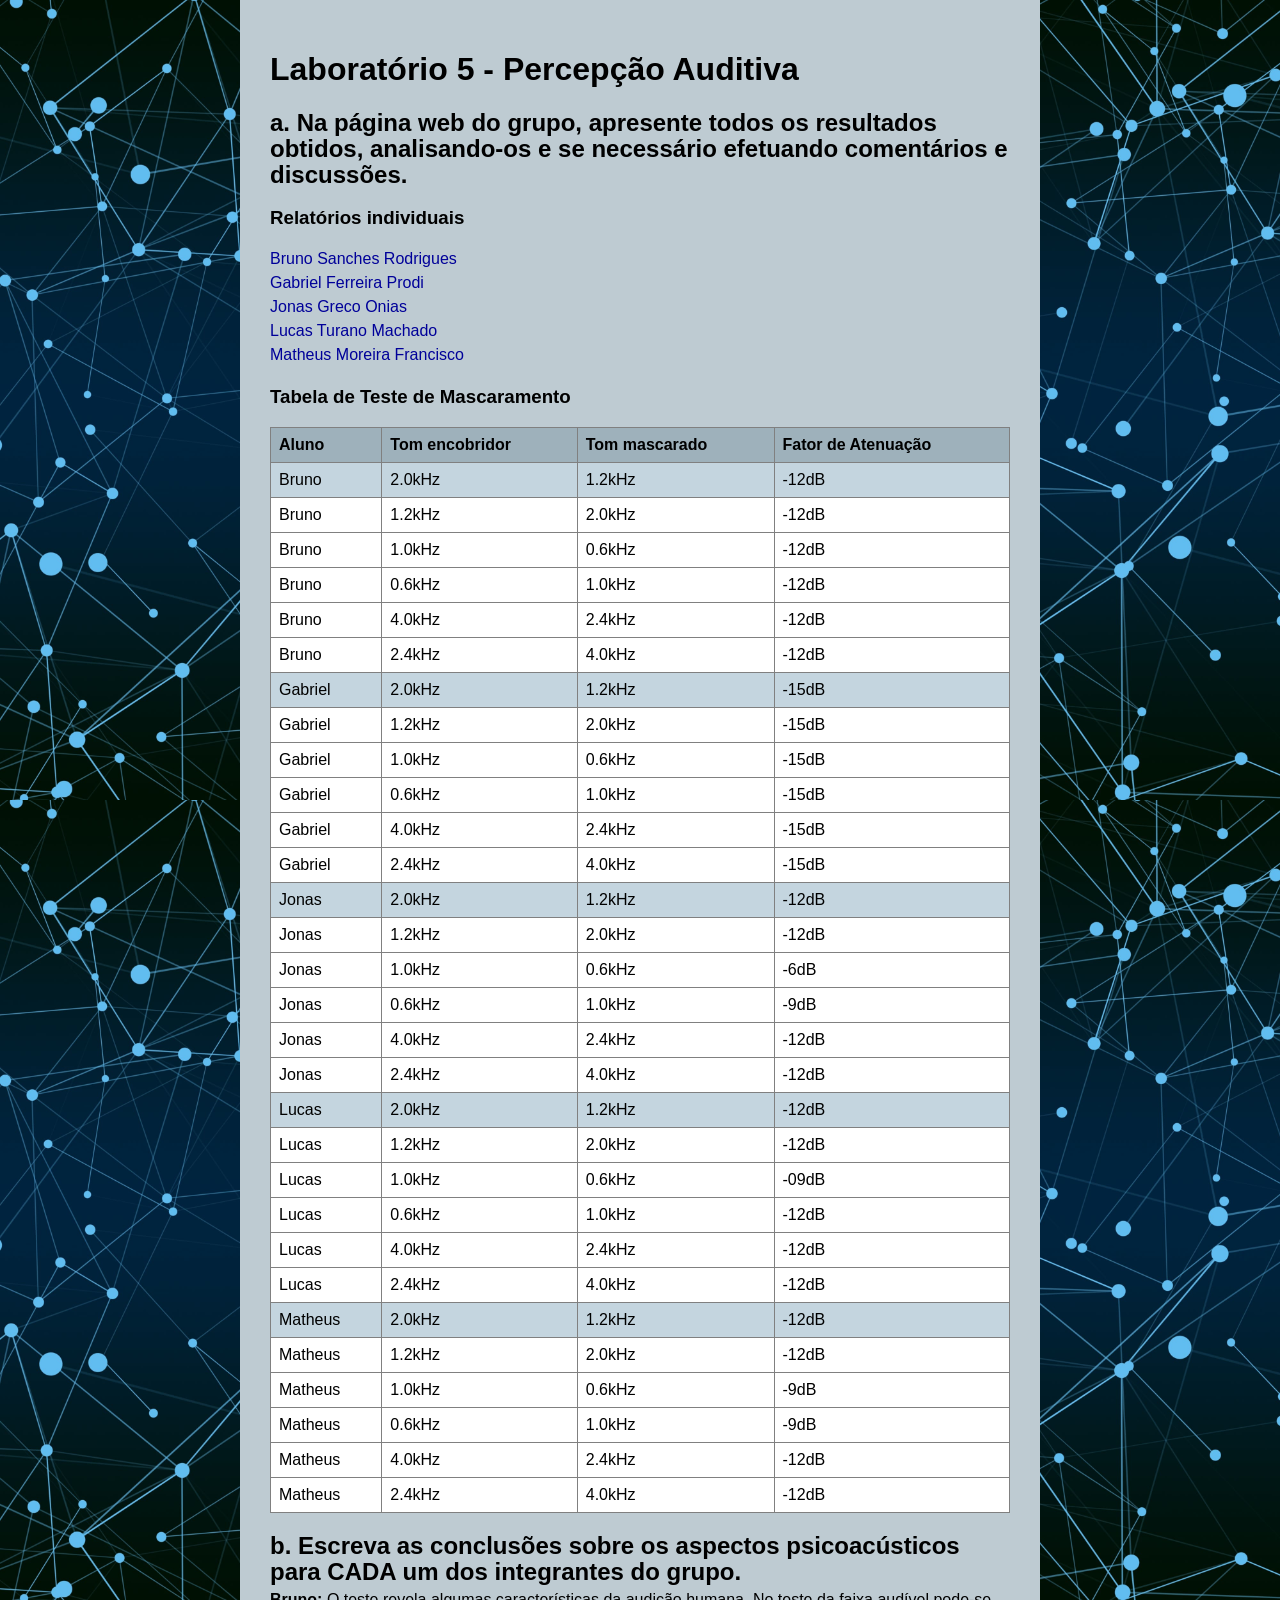
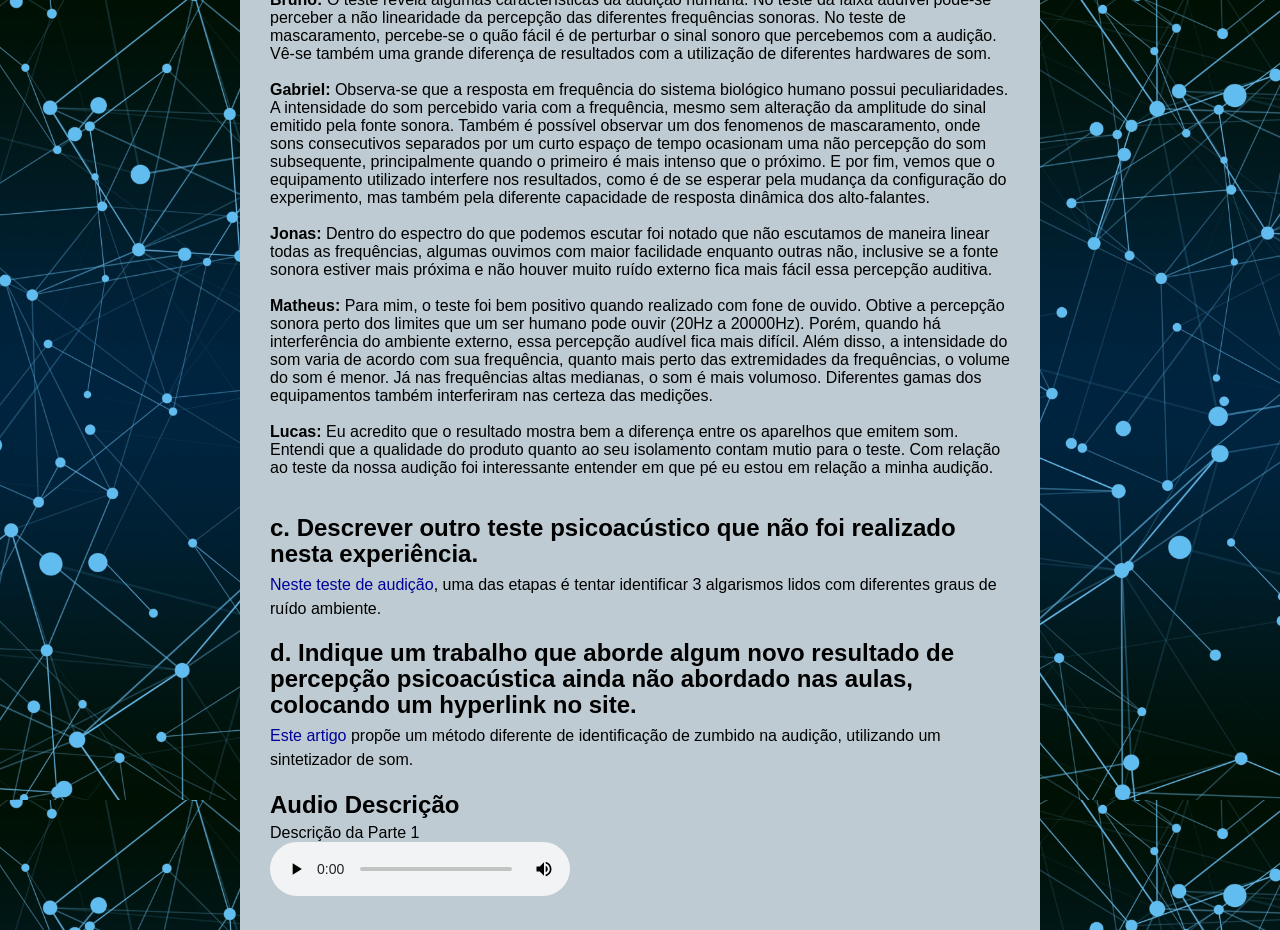
<file: lab5/index.html>
<!DOCTYPE html>
<html lang="pt-BR">
<head>
    <meta charset="UTF-8">
    <meta name="viewport" content="width=device-width, initial-scale=1.0">
    <title>Laboratórios de CSM Grupo DEVS</title>
    <link rel="stylesheet" type="text/css" href="../style.css">
    <link rel="stylesheet" type="text/css" href="./style.css">
</head>
<body>
<div class="main">
    
    <h1>Laboratório 5 - Percepção Auditiva</h1>
    <!--
    <h3>Codicação de Luminância (P&B) com DWT</h3>
    <div class="row">
        <div class="column">
            <img src="./Jonas/JonasParte1.png" alt="Parte1">
        </div>
        <div class="column">
            <img src="./Bruno/BrunoParte1.png" alt="Parte1">
        </div>
    </div>
    
    <h3>Reconstrução de Imagem Colorida</h3>

    <div class="row">
        <div class="column5"> <img src=    "Jonas/JonasRed.png" alt="red"></div>
        <div class="column5"> <img src=    "Bruno/BrunoRed.png" alt="red"></div>
        <div class="column5"> <img src="Gabriel/GabrielRed.png" alt="red"></div>
        <div class="column5"> <img src=    "Lucas/LucasRed.png" alt="red"></div>
        <div class="column5"> <img src="Matheus/MatheusRed.png" alt="red"></div>
    </div>

    Componente Y <br>
    <img class="big" src="Grupo/grupo_Y.png" alt="">
    
    <h3>Links para o Jupyter Notebook</h3>
    <a href="Lab5_Percepcao_Audio.ipynb">ipynb</a> <br>
    <a href="Lab5_Percepcao_Audio.html">html</a> <br>
    -->
    <h2>a. Na página web do grupo, apresente todos os resultados obtidos, analisando-os e se necessário efetuando comentários e discussões.</h2>

    <h3>Relatórios individuais</h3>
    <p>
        <a href="./Bruno/index.html">Bruno Sanches Rodrigues</a> <br>
        <a href="./Gabriel/index.html">Gabriel Ferreira Prodi</a> <br>
        <a href="./Jonas/index.html">Jonas Greco Onias</a> <br>
        <a href="./Lucas/index.html">Lucas Turano Machado</a> <br>
        <a href="./Matheus/index.html">Matheus Moreira Francisco</a> <br>
    </p>

    <h3>Tabela de Teste de Mascaramento</h3>
    <table style="max-width:100%">
        <tr><th>Aluno</th> <th>Tom encobridor</th> <th>Tom mascarado</th> <th>Fator de Atenuação</th></tr>

        <tr><td>Bruno</td> <td>2.0kHz</td> <td>1.2kHz</td> <td>-12dB</td></tr>
        <tr><td>Bruno</td> <td>1.2kHz</td> <td>2.0kHz</td> <td>-12dB</td></tr>

        <tr><td>Bruno</td> <td>1.0kHz</td> <td>0.6kHz</td> <td>-12dB</td></tr>
        <tr><td>Bruno</td> <td>0.6kHz</td> <td>1.0kHz</td> <td>-12dB</td></tr>

        <tr><td>Bruno</td> <td>4.0kHz</td> <td>2.4kHz</td> <td>-12dB</td></tr>
        <tr><td>Bruno</td> <td>2.4kHz</td> <td>4.0kHz</td> <td>-12dB</td></tr>
        <!-- ----------------------------------------------------------------- -->
        <tr><td>Gabriel</td> <td>2.0kHz</td> <td>1.2kHz</td> <td> -15dB</td></tr>
        <tr><td>Gabriel</td> <td>1.2kHz</td> <td>2.0kHz</td> <td> -15dB</td></tr>

        <tr><td>Gabriel</td> <td>1.0kHz</td> <td>0.6kHz</td> <td> -15dB</td></tr>
        <tr><td>Gabriel</td> <td>0.6kHz</td> <td>1.0kHz</td> <td> -15dB</td></tr>

        <tr><td>Gabriel</td> <td>4.0kHz</td> <td>2.4kHz</td> <td> -15dB</td></tr>
        <tr><td>Gabriel</td> <td>2.4kHz</td> <td>4.0kHz</td> <td> -15dB</td></tr>
        <!-- ----------------------------------------------------------------- -->
        <tr><td>Jonas</td> <td>2.0kHz</td> <td>1.2kHz</td> <td> -12dB</td></tr>
        <tr><td>Jonas</td> <td>1.2kHz</td> <td>2.0kHz</td> <td> -12dB</td></tr>

        <tr><td>Jonas</td> <td>1.0kHz</td> <td>0.6kHz</td> <td> -6dB</td></tr>
        <tr><td>Jonas</td> <td>0.6kHz</td> <td>1.0kHz</td> <td> -9dB</td></tr>

        <tr><td>Jonas</td> <td>4.0kHz</td> <td>2.4kHz</td> <td> -12dB</td></tr>
        <tr><td>Jonas</td> <td>2.4kHz</td> <td>4.0kHz</td> <td> -12dB</td></tr>
        <!-- ----------------------------------------------------------------- -->
        <tr><td>Lucas</td> <td>2.0kHz</td> <td>1.2kHz</td> <td>-12dB</td></tr>
        <tr><td>Lucas</td> <td>1.2kHz</td> <td>2.0kHz</td> <td>-12dB</td></tr>

        <tr><td>Lucas</td> <td>1.0kHz</td> <td>0.6kHz</td> <td>-09dB</td></tr>
        <tr><td>Lucas</td> <td>0.6kHz</td> <td>1.0kHz</td> <td>-12dB</td></tr>

        <tr><td>Lucas</td> <td>4.0kHz</td> <td>2.4kHz</td> <td>-12dB</td></tr>
        <tr><td>Lucas</td> <td>2.4kHz</td> <td>4.0kHz</td> <td>-12dB</td></tr>
        <!-- ----------------------------------------------------------------- -->
        <tr><td>Matheus</td> <td>2.0kHz</td> <td>1.2kHz</td> <td> -12dB</td></tr>
        <tr><td>Matheus</td> <td>1.2kHz</td> <td>2.0kHz</td> <td> -12dB</td></tr>

        <tr><td>Matheus</td> <td>1.0kHz</td> <td>0.6kHz</td> <td> -9dB</td></tr>
        <tr><td>Matheus</td> <td>0.6kHz</td> <td>1.0kHz</td> <td> -9dB</td></tr>

        <tr><td>Matheus</td> <td>4.0kHz</td> <td>2.4kHz</td> <td> -12dB</td></tr>
        <tr><td>Matheus</td> <td>2.4kHz</td> <td>4.0kHz</td> <td> -12dB</td></tr>
    </table>

    <h2>b. Escreva as conclusões sobre os aspectos psicoacústicos para CADA um dos integrantes do grupo.</h2>

    <b>Bruno:</b> O teste revela algumas características da audição humana. No teste da faixa audível pode-se perceber a não linearidade da percepção das diferentes frequências sonoras. No teste de mascaramento, percebe-se o quão fácil é de perturbar o sinal sonoro que percebemos com a audição. Vê-se também uma grande diferença de resultados com a utilização de diferentes hardwares de som. <br><br>

    <b>Gabriel:</b> Observa-se que a resposta em frequência do sistema biológico humano possui peculiaridades. A intensidade do som percebido varia com a frequência, mesmo sem alteração da amplitude do sinal emitido pela fonte sonora. Também é possível observar um dos fenomenos de mascaramento, onde sons consecutivos separados por um curto espaço de tempo ocasionam uma não percepção do som subsequente, principalmente quando o primeiro é mais intenso que o próximo. E por fim, vemos que o equipamento utilizado interfere nos resultados, como é de se esperar pela mudança da configuração do experimento, mas também pela diferente capacidade de resposta dinâmica dos alto-falantes. <br><br>

    <b>Jonas:</b> Dentro do espectro do que podemos escutar foi notado que não escutamos de maneira linear todas as frequências, algumas ouvimos com maior facilidade enquanto outras não, inclusive se a fonte sonora estiver mais próxima e não houver muito ruído externo fica mais fácil essa percepção auditiva. <br><br>

    <b>Matheus:</b> Para mim, o teste foi bem positivo quando realizado com fone de ouvido.  Obtive a percepção sonora perto dos limites que um ser humano pode ouvir (20Hz a 20000Hz). Porém, quando há interferência do ambiente externo, essa percepção audível fica mais difícil. Além disso, a intensidade do som varia de acordo com sua frequência, quanto mais perto das extremidades da frequências, o volume do som é menor. Já nas frequências altas medianas, o som é mais volumoso. Diferentes gamas dos equipamentos também interferiram nas certeza das medições. <br><br>
    
    <b>Lucas:</b> Eu acredito que o resultado mostra bem a diferença entre os aparelhos que emitem som. Entendi que a qualidade do produto quanto ao seu isolamento contam mutio para o teste. Com relação ao teste da nossa audição foi interessante entender em que pé eu estou em relação a minha audição. <br><br>
    
    <h2>c. Descrever outro teste psicoacústico que não foi realizado nesta experiência.</h2>
    <p>
        <a href="https://global.widex.com/en/online-hearing-test">Neste teste de audição</a>, uma das etapas é tentar identificar 3 algarismos lidos com diferentes graus de ruído ambiente.
    </p>

    <h2>d. Indique um trabalho que aborde algum novo resultado de percepção psicoacústica ainda não abordado nas aulas, colocando um hyperlink no site.</h2>
    <p>
        <a href="https://www.researchgate.net/publication/259393230_A_new_method_for_measuring_the_psychoacoustical_properties_of_tinnitus">Este artigo</a> propõe um método diferente de identificação de zumbido na audição, utilizando um sintetizador de som.
    </p>

    <h2>Audio Descrição</h2>
    Descrição da Parte 1 <br>
    <audio controls>
            <source src="WhatsApp Ptt 2020-11-19 at 20.58.28.ogg" type="audio/ogg">
            Your browser does not support the audio element.
    </audio><br>
   
</div>
</body>
</html>
</file>
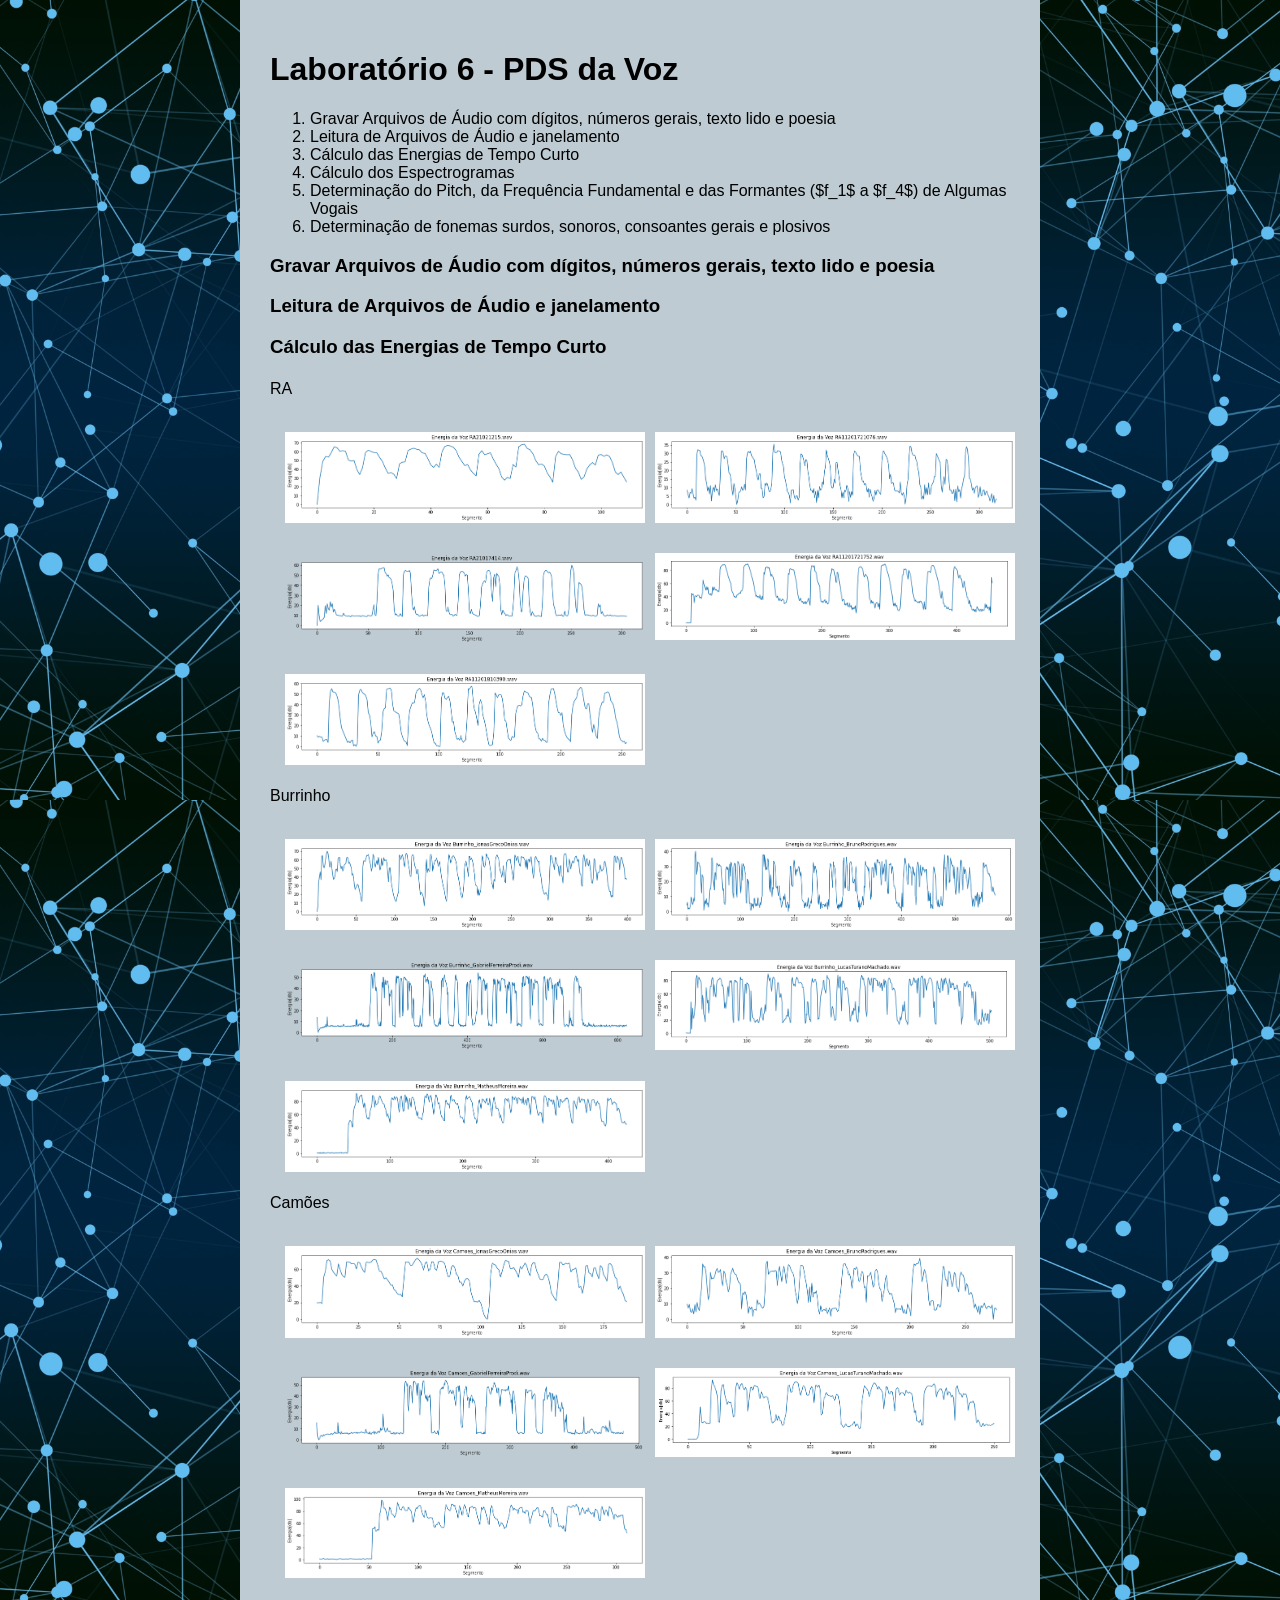
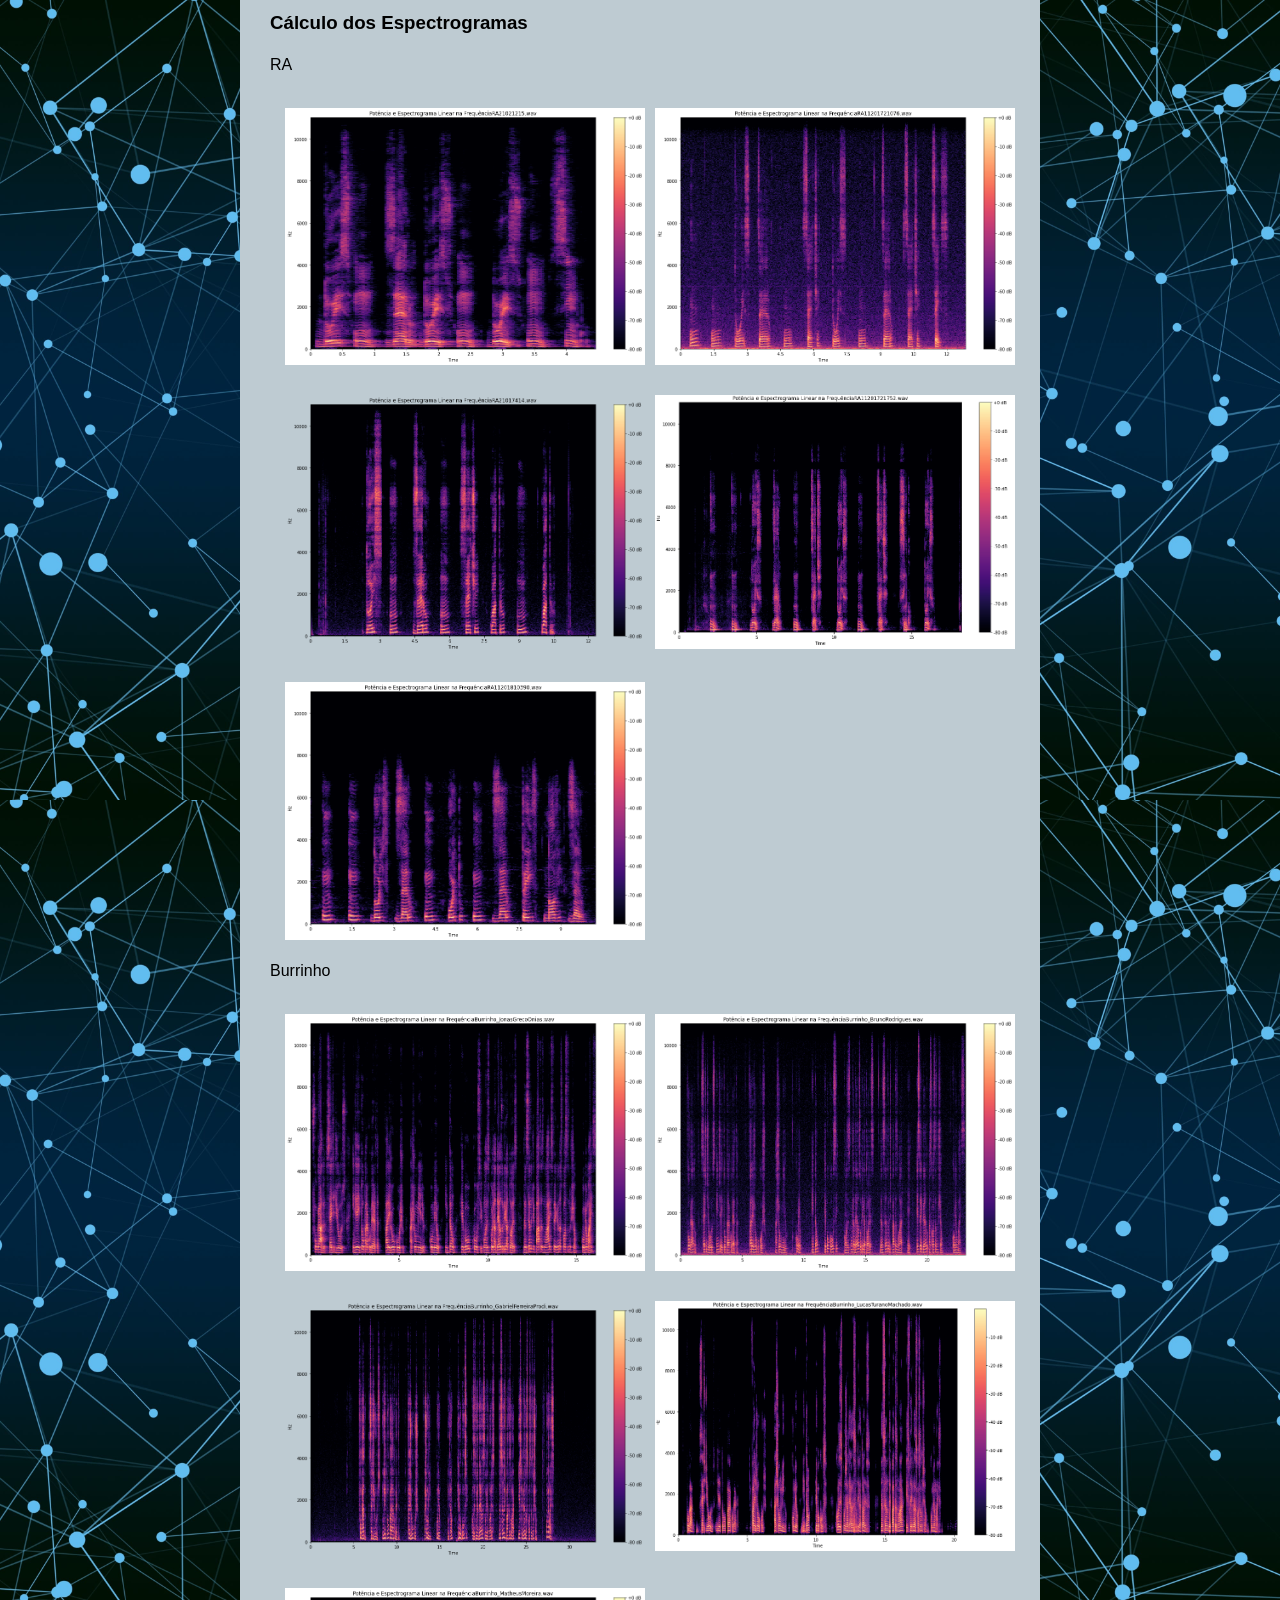
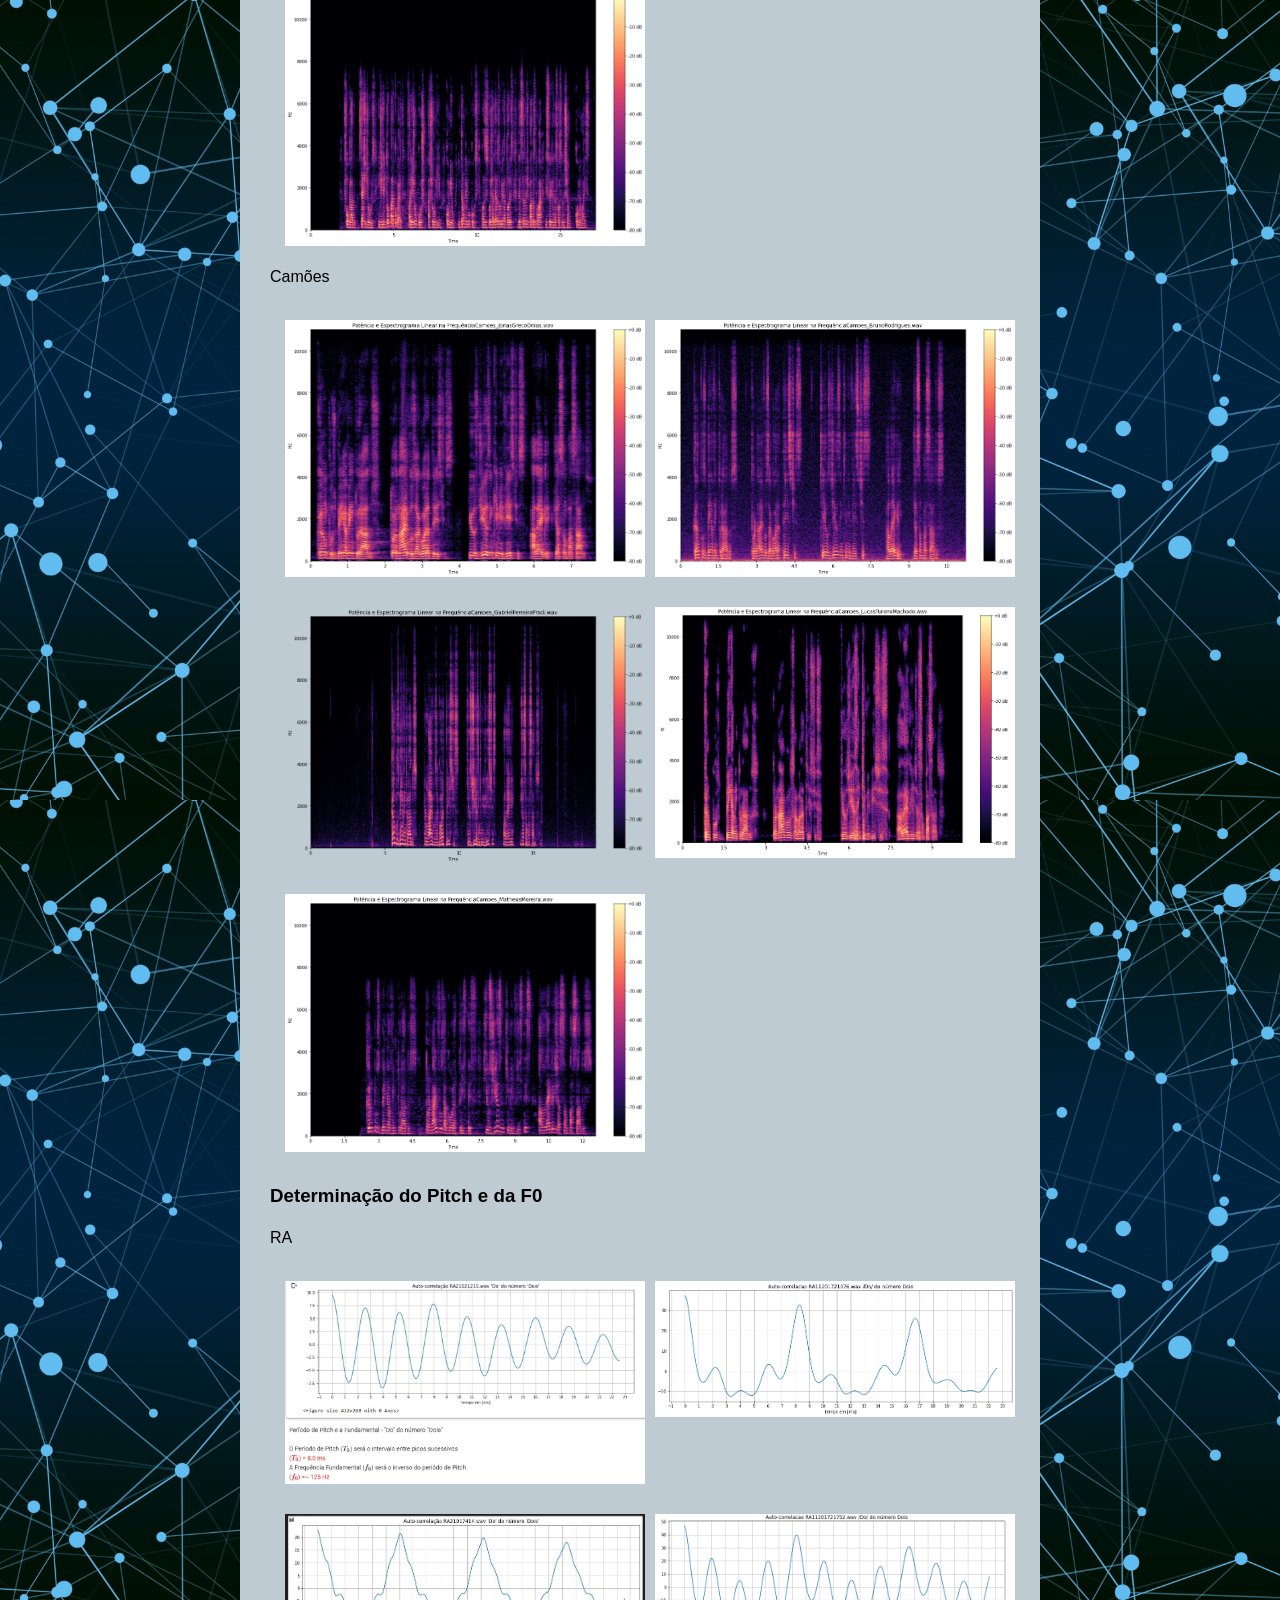
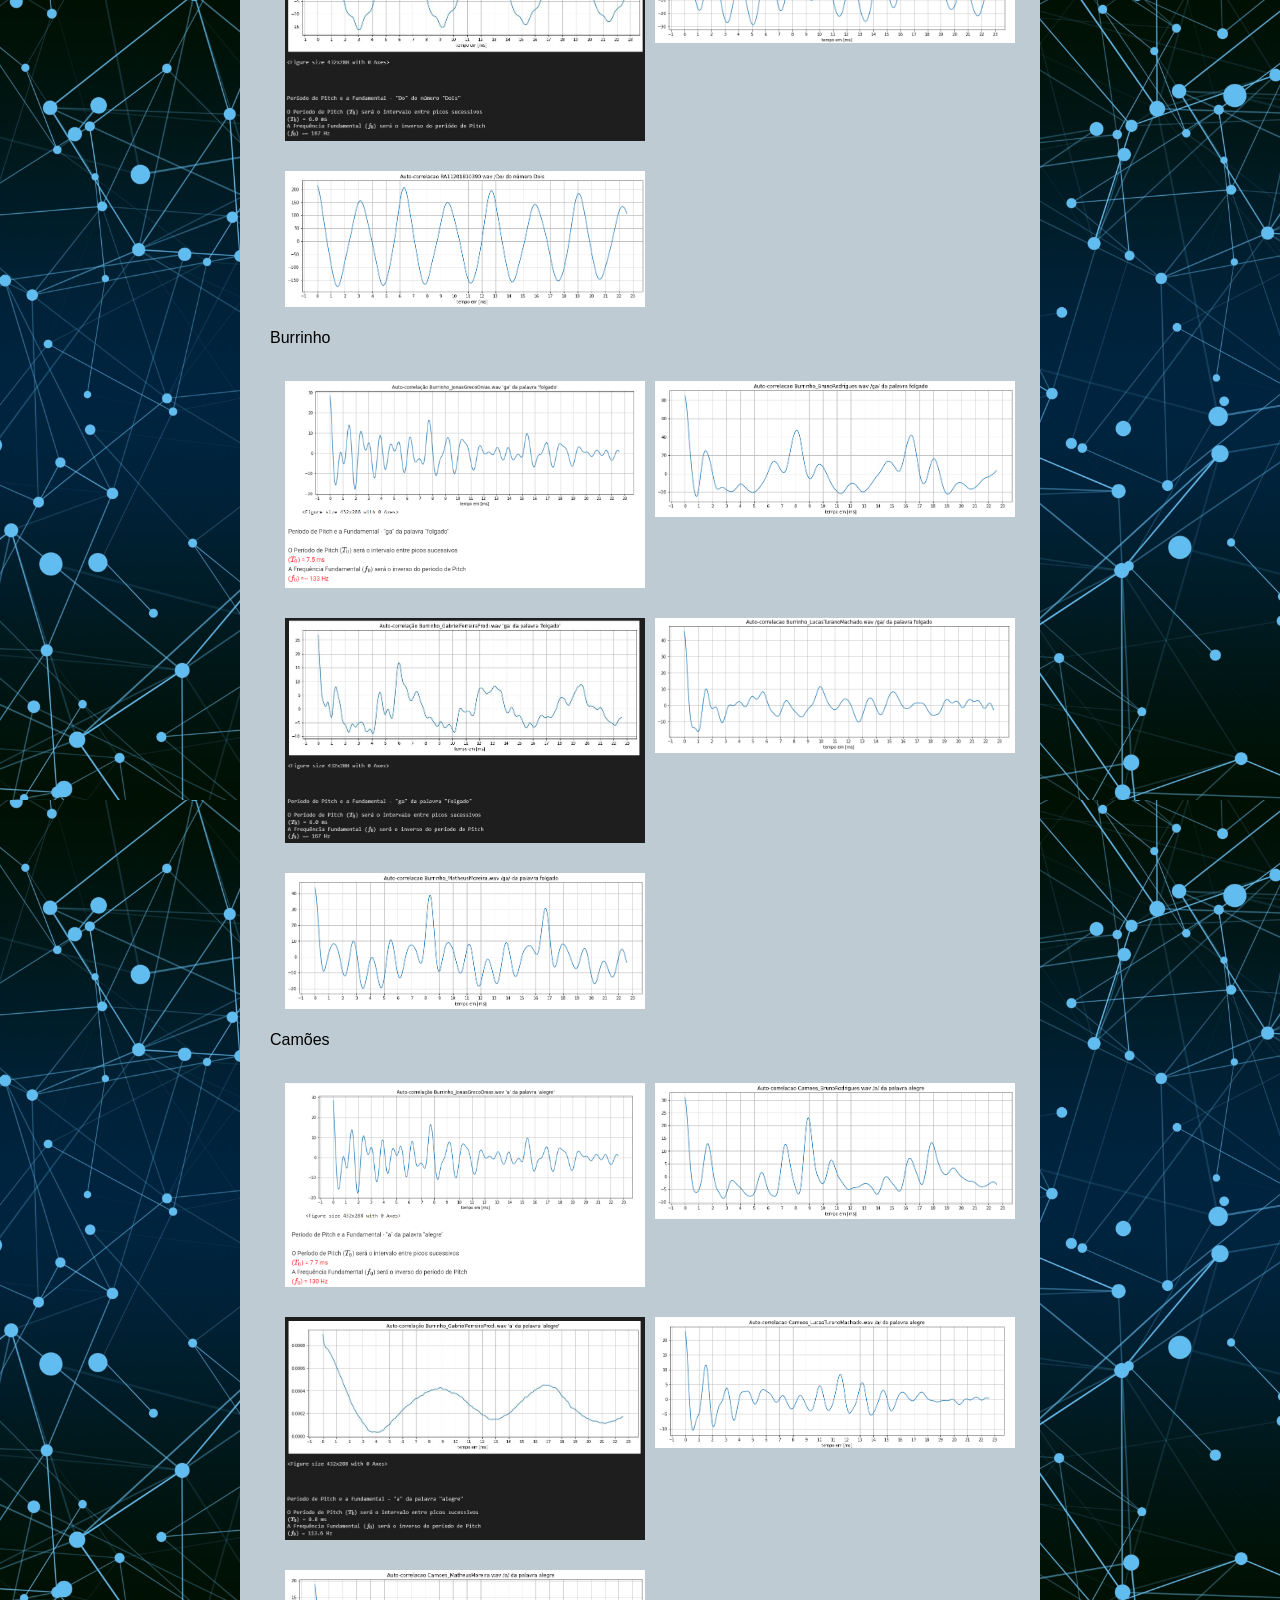
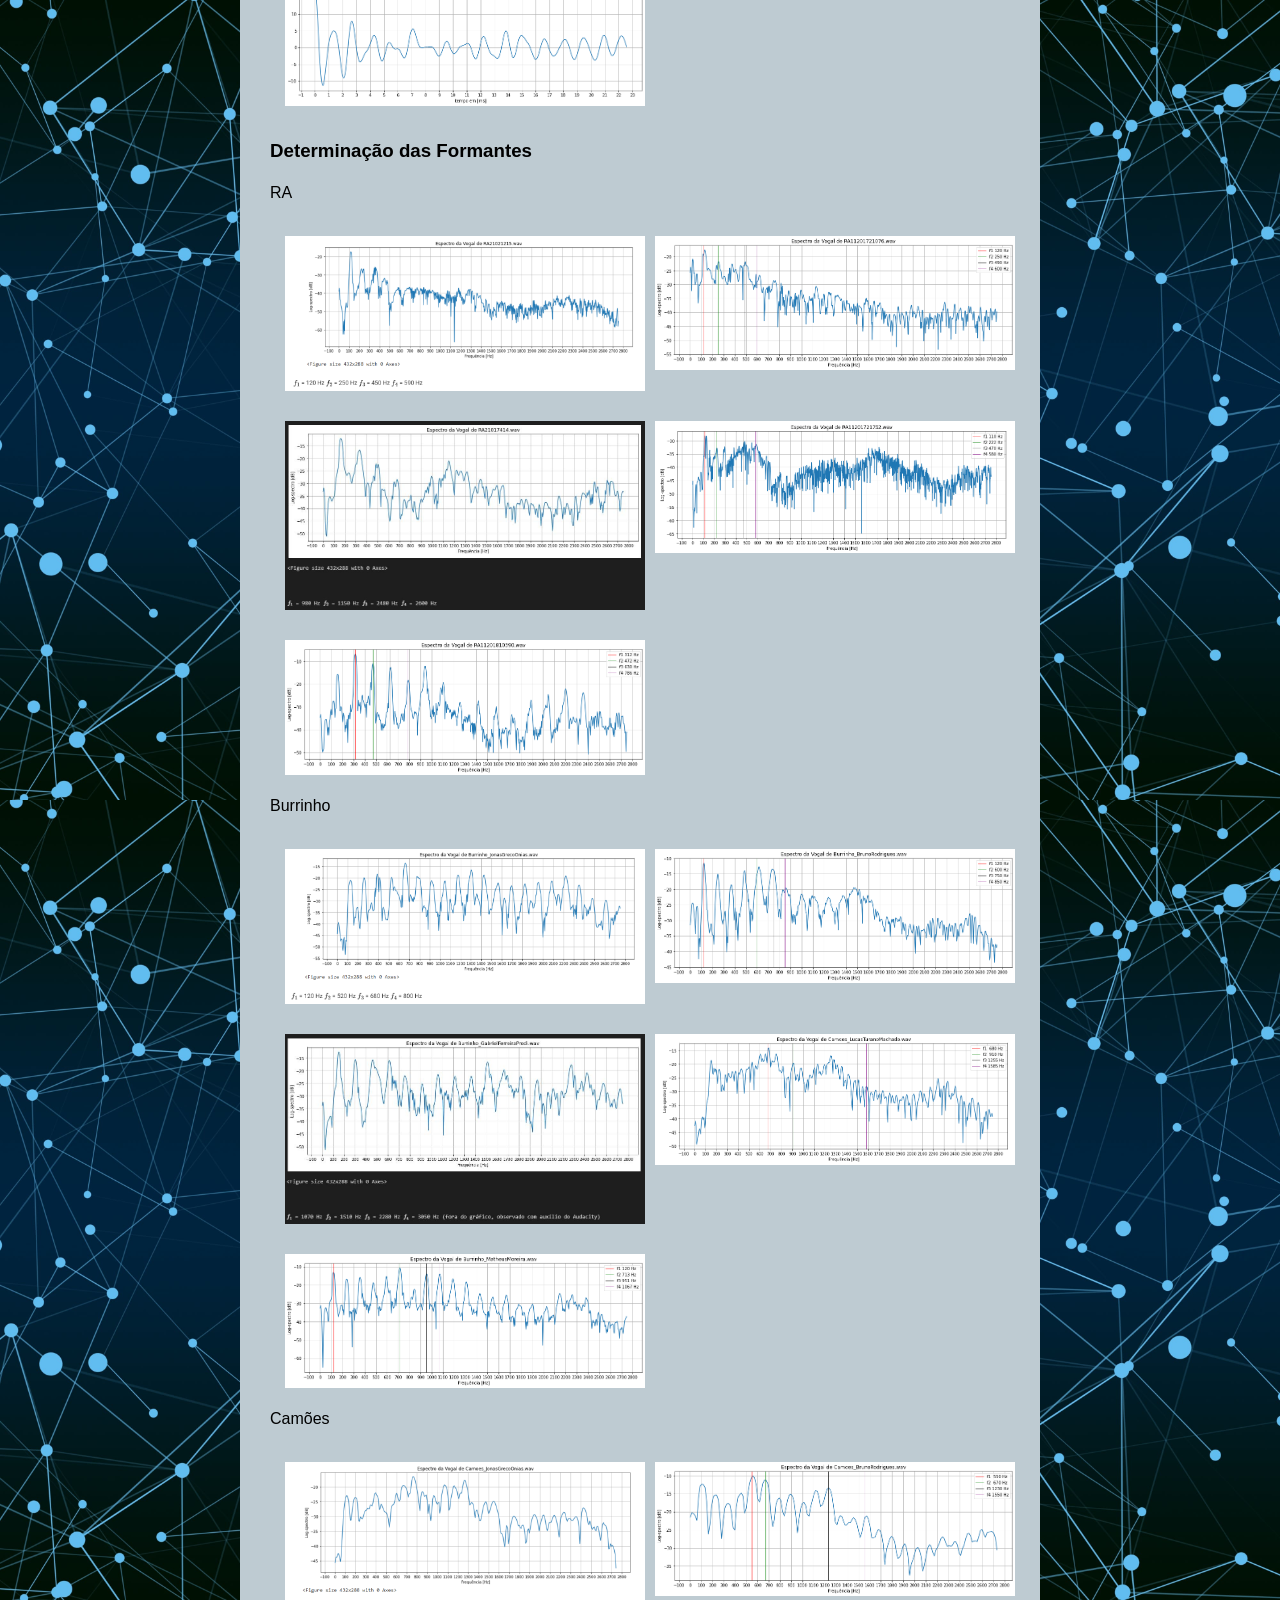
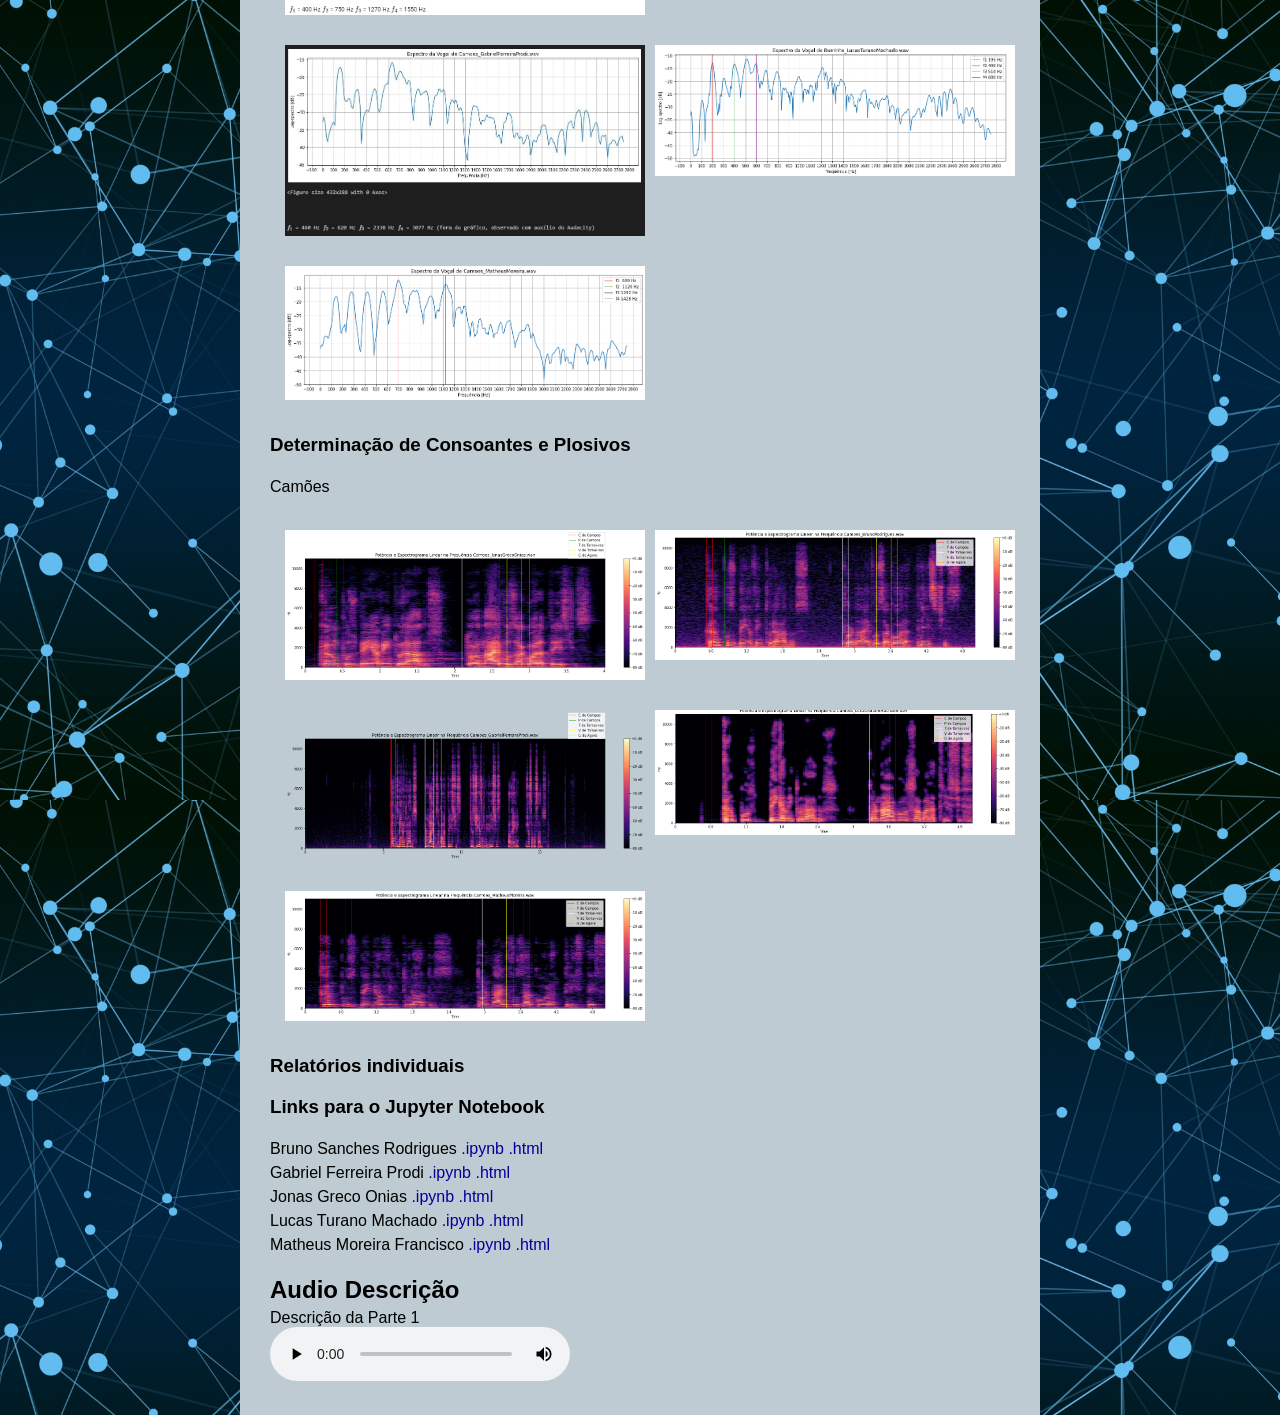
<file: lab6/index.html>
<!DOCTYPE html>
<html lang="pt-BR">
<head>
    <meta charset="UTF-8">
    <meta name="viewport" content="width=device-width, initial-scale=1.0">
    <title>Laboratórios de CSM Grupo DEVS</title>
    <link rel="stylesheet" type="text/css" href="../style.css">
    <link rel="stylesheet" type="text/css" href="./style.css">
</head>
<body>
<div class="main">
    
    <h1>Laboratório 6 - PDS da Voz</h1>
    <ol>
        <li> Gravar Arquivos de Áudio com dígitos, números gerais, texto lido e poesia </li>
        <li> Leitura de Arquivos de Áudio e janelamento</li>
        <li> Cálculo das Energias de Tempo Curto</li>
        <li> Cálculo dos Espectrogramas</li>
        <li> Determinação do Pitch, da Frequência Fundamental e das Formantes ($f_1$ a $f_4$) de Algumas Vogais</li>
        <li> Determinação de fonemas surdos, sonoros, consoantes gerais e plosivos</li>
    </ol>

    <h3>Gravar Arquivos de Áudio com dígitos, números gerais, texto lido e poesia</h3>
    <h3>Leitura de Arquivos de Áudio e janelamento </h3>
    <h3>Cálculo das Energias de Tempo Curto</h3>

    <p>RA</p>
    <div class="row">
        <div class="column"> <img src=  "Jonas/1_RA.png" alt=  "Jonas/1_RA.png"></div>
        <div class="column"> <img src=  "Bruno/1_RA.png" alt=  "Bruno/1_RA.png"></div>
    </div>
    <div class="row">
        <div class="column"> <img src="Gabriel/1_RA.png" alt="Gabriel/1_RA.png"></div>
        <div class="column"> <img src=  "Lucas/1_RA.png" alt=  "Lucas/1_RA.png"></div>
    </div>
    <div class="row">
        <div class="column"> <img src="Matheus/1_RA.png" alt="Matheus/1_RA.png"></div>
    </div>

    <p>Burrinho</p>
    <div class="row">
        <div class="column"> <img src=  "Jonas/1_Bu.png" alt=  "Jonas/1_Bu.png"></div>
        <div class="column"> <img src=  "Bruno/1_Bu.png" alt=  "Bruno/1_Bu.png"></div>
    </div>
    <div class="row">
        <div class="column"> <img src="Gabriel/1_Bu.png" alt="Gabriel/1_Bu.png"></div>
        <div class="column"> <img src=  "Lucas/1_Bu.png" alt=  "Lucas/1_Bu.png"></div>
    </div>
    <div class="row">
        <div class="column"> <img src="Matheus/1_Bu.png" alt="Matheus/1_Bu.png"></div>
    </div>

    <p>Camões</p>
    <div class="row">
        <div class="column"> <img src=  "Jonas/1_Ca.png" alt=  "Jonas/1_Ca.png"></div>
        <div class="column"> <img src=  "Bruno/1_Ca.png" alt=  "Bruno/1_Ca.png"></div>
    </div>
    <div class="row">
        <div class="column"> <img src="Gabriel/1_Ca.png" alt="Gabriel/1_Ca.png"></div>
        <div class="column"> <img src=  "Lucas/1_Ca.png" alt=  "Lucas/1_Ca.png"></div>
    </div>
    <div class="row">
        <div class="column"> <img src="Matheus/1_Ca.png" alt="Matheus/1_Ca.png"></div>
    </div>

    <h3>Cálculo dos Espectrogramas </h3>

    <p>RA</p>
    <div class="row">
        <div class="column"> <img src=  "Jonas/2_RA.png" alt=  "Jonas/2_RA.png"></div>
        <div class="column"> <img src=  "Bruno/2_RA.png" alt=  "Bruno/2_RA.png"></div>
    </div>
    <div class="row">
        <div class="column"> <img src="Gabriel/2_RA.png" alt="Gabriel/2_RA.png"></div>
        <div class="column"> <img src=  "Lucas/2_RA.png" alt=  "Lucas/2_RA.png"></div>
    </div>
    <div class="row">
        <div class="column"> <img src="Matheus/2_RA.png" alt="Matheus/2_RA.png"></div>
    </div>

    <p>Burrinho</p>
    <div class="row">
        <div class="column"> <img src=  "Jonas/2_Bu.png" alt=  "Jonas/2_Bu.png"></div>
        <div class="column"> <img src=  "Bruno/2_Bu.png" alt=  "Bruno/2_Bu.png"></div>
    </div>
    <div class="row">
        <div class="column"> <img src="Gabriel/2_Bu.png" alt="Gabriel/2_Bu.png"></div>
        <div class="column"> <img src=  "Lucas/2_Bu.png" alt=  "Lucas/2_Bu.png"></div>
    </div>
    <div class="row">
        <div class="column"> <img src="Matheus/2_Bu.png" alt="Matheus/2_Bu.png"></div>
    </div>

    <p>Camões</p>
    <div class="row">
        <div class="column"> <img src=  "Jonas/2_Ca.png" alt=  "Jonas/2_Ca.png"></div>
        <div class="column"> <img src=  "Bruno/2_Ca.png" alt=  "Bruno/2_Ca.png"></div>
    </div>
    <div class="row">
        <div class="column"> <img src="Gabriel/2_Ca.png" alt="Gabriel/2_Ca.png"></div>
        <div class="column"> <img src=  "Lucas/2_Ca.png" alt=  "Lucas/2_Ca.png"></div>
    </div>
    <div class="row">
        <div class="column"> <img src="Matheus/2_Ca.png" alt="Matheus/2_Ca.png"></div>
    </div>

    <h3> Determinação do Pitch e da F0 </h3>

    <p>RA</p>
    <div class="row">
        <div class="column"> <img src=  "Jonas/3_RA.png" alt=  "Jonas/3_RA.png"></div>
        <div class="column"> <img src=  "Bruno/3_RA.png" alt=  "Bruno/3_RA.png"></div>
    </div>
    <div class="row">
        <div class="column"> <img src="Gabriel/3_RA.png" alt="Gabriel/3_RA.png"></div>
        <div class="column"> <img src=  "Lucas/3_RA.png" alt=  "Lucas/3_RA.png"></div>
    </div>
    <div class="row">
        <div class="column"> <img src="Matheus/3_RA.png" alt="Matheus/3_RA.png"></div>
    </div>

    <p>Burrinho</p>
    <div class="row">
        <div class="column"> <img src=  "Jonas/3_Bu.png" alt=  "Jonas/3_Bu.png"></div>
        <div class="column"> <img src=  "Bruno/3_Bu.png" alt=  "Bruno/3_Bu.png"></div>
    </div>
    <div class="row">
        <div class="column"> <img src="Gabriel/3_Bu.png" alt="Gabriel/3_Bu.png"></div>
        <div class="column"> <img src=  "Lucas/3_Bu.png" alt=  "Lucas/3_Bu.png"></div>
    </div>
    <div class="row">
        <div class="column"> <img src="Matheus/3_Bu.png" alt="Matheus/3_Bu.png"></div>
    </div>

    <p>Camões</p>
    <div class="row">
        <div class="column"> <img src=  "Jonas/3_Ca.png" alt=  "Jonas/3_Ca.png"></div>
        <div class="column"> <img src=  "Bruno/3_Ca.png" alt=  "Bruno/3_Ca.png"></div>
    </div>
    <div class="row">
        <div class="column"> <img src="Gabriel/3_Ca.png" alt="Gabriel/3_Ca.png"></div>
        <div class="column"> <img src=  "Lucas/3_Ca.png" alt=  "Lucas/3_Ca.png"></div>
    </div>
    <div class="row">
        <div class="column"> <img src="Matheus/3_Ca.png" alt="Matheus/3_Ca.png"></div>
    </div>

    <h3>Determinação das Formantes</h3>

    <p>RA</p>
    <div class="row">
        <div class="column"> <img src=  "Jonas/4_RA.png" alt=  "Jonas/4_RA.png"></div>
        <div class="column"> <img src=  "Bruno/4_RA.png" alt=  "Bruno/4_RA.png"></div>
    </div>
    <div class="row">
        <div class="column"> <img src="Gabriel/4_RA.png" alt="Gabriel/4_RA.png"></div>
        <div class="column"> <img src=  "Lucas/4_RA.png" alt=  "Lucas/4_RA.png"></div>
    </div>
    <div class="row">
        <div class="column"> <img src="Matheus/4_RA.png" alt="Matheus/4_RA.png"></div>
    </div>

    <p>Burrinho</p>
    <div class="row">
        <div class="column"> <img src=  "Jonas/4_Bu.png" alt=  "Jonas/4_Bu.png"></div>
        <div class="column"> <img src=  "Bruno/4_Bu.png" alt=  "Bruno/4_Bu.png"></div>
    </div>
    <div class="row">
        <div class="column"> <img src="Gabriel/4_Bu.png" alt="Gabriel/4_Bu.png"></div>
        <div class="column"> <img src=  "Lucas/4_Bu.png" alt=  "Lucas/4_Bu.png"></div>
    </div>
    <div class="row">
        <div class="column"> <img src="Matheus/4_Bu.png" alt="Matheus/4_Bu.png"></div>
    </div>

    <p>Camões</p>
    <div class="row">
        <div class="column"> <img src=  "Jonas/4_Ca.png" alt=  "Jonas/4_Ca.png"></div>
        <div class="column"> <img src=  "Bruno/4_Ca.png" alt=  "Bruno/4_Ca.png"></div>
    </div>
    <div class="row">
        <div class="column"> <img src="Gabriel/4_Ca.png" alt="Gabriel/4_Ca.png"></div>
        <div class="column"> <img src=  "Lucas/4_Ca.png" alt=  "Lucas/4_Ca.png"></div>
    </div>
    <div class="row">
        <div class="column"> <img src="Matheus/4_Ca.png" alt="Matheus/4_Ca.png"></div>
    </div>

    <h3>Determinação de Consoantes e Plosivos </h3>

    <p>Camões</p>
    <div class="row">
        <div class="column"> <img src=  "Jonas/5_Ca.png" alt=  "Jonas/5_Ca.png"></div>
        <div class="column"> <img src=  "Bruno/5_Ca.png" alt=  "Bruno/5_Ca.png"></div>
    </div>
    <div class="row">
        <div class="column"> <img src="Gabriel/5_Ca.png" alt="Gabriel/5_Ca.png"></div>
        <div class="column"> <img src=  "Lucas/5_Ca.png" alt=  "Lucas/5_Ca.png"></div>
    </div>
    <div class="row">
        <div class="column"> <img src="Matheus/5_Ca.png" alt="Matheus/5_Ca.png"></div>
    </div>



    <h3>Relatórios individuais</h3>
    <h3>Links para o Jupyter Notebook</h3>
    <p>
        Bruno Sanches Rodrigues  <a   href="./Bruno/Lab6_PDS_Voz.ipynb">.ipynb</a> <a   href="./Bruno/Lab6_PDS_Voz.html">.html</a> <br>
        Gabriel Ferreira Prodi   <a href="./Gabriel/Lab6_PDS_Voz.ipynb">.ipynb</a> <a href="./Gabriel/Lab6_PDS_Voz.html">.html</a>  <br>
        Jonas Greco Onias        <a   href="./Jonas/Lab6_PDS_Voz.ipynb">.ipynb</a> <a   href="./Jonas/Lab6_PDS_Voz.html">.html</a> <br>
        Lucas Turano Machado     <a   href="./Lucas/Lab6_PDS_Voz.ipynb">.ipynb</a> <a   href="./Lucas/Lab6_PDS_Voz.html">.html</a><br>
        Matheus Moreira Francisco <a href="./Matheus/Lab6_PDS_Voz_Matheus.ipynb">.ipynb</a> <a href="./Matheus/Lab6_PDS_Voz_Matheus.html">.html</a><br>
    </p>

    <h2>Audio Descrição</h2>
    Descrição da Parte 1 <br>
    <audio controls>
            <source src="audioLab6.ogg" type="audio/ogg">
            Your browser does not support the audio element.
    </audio><br>
   
</div>
</body>
</html>
</file>
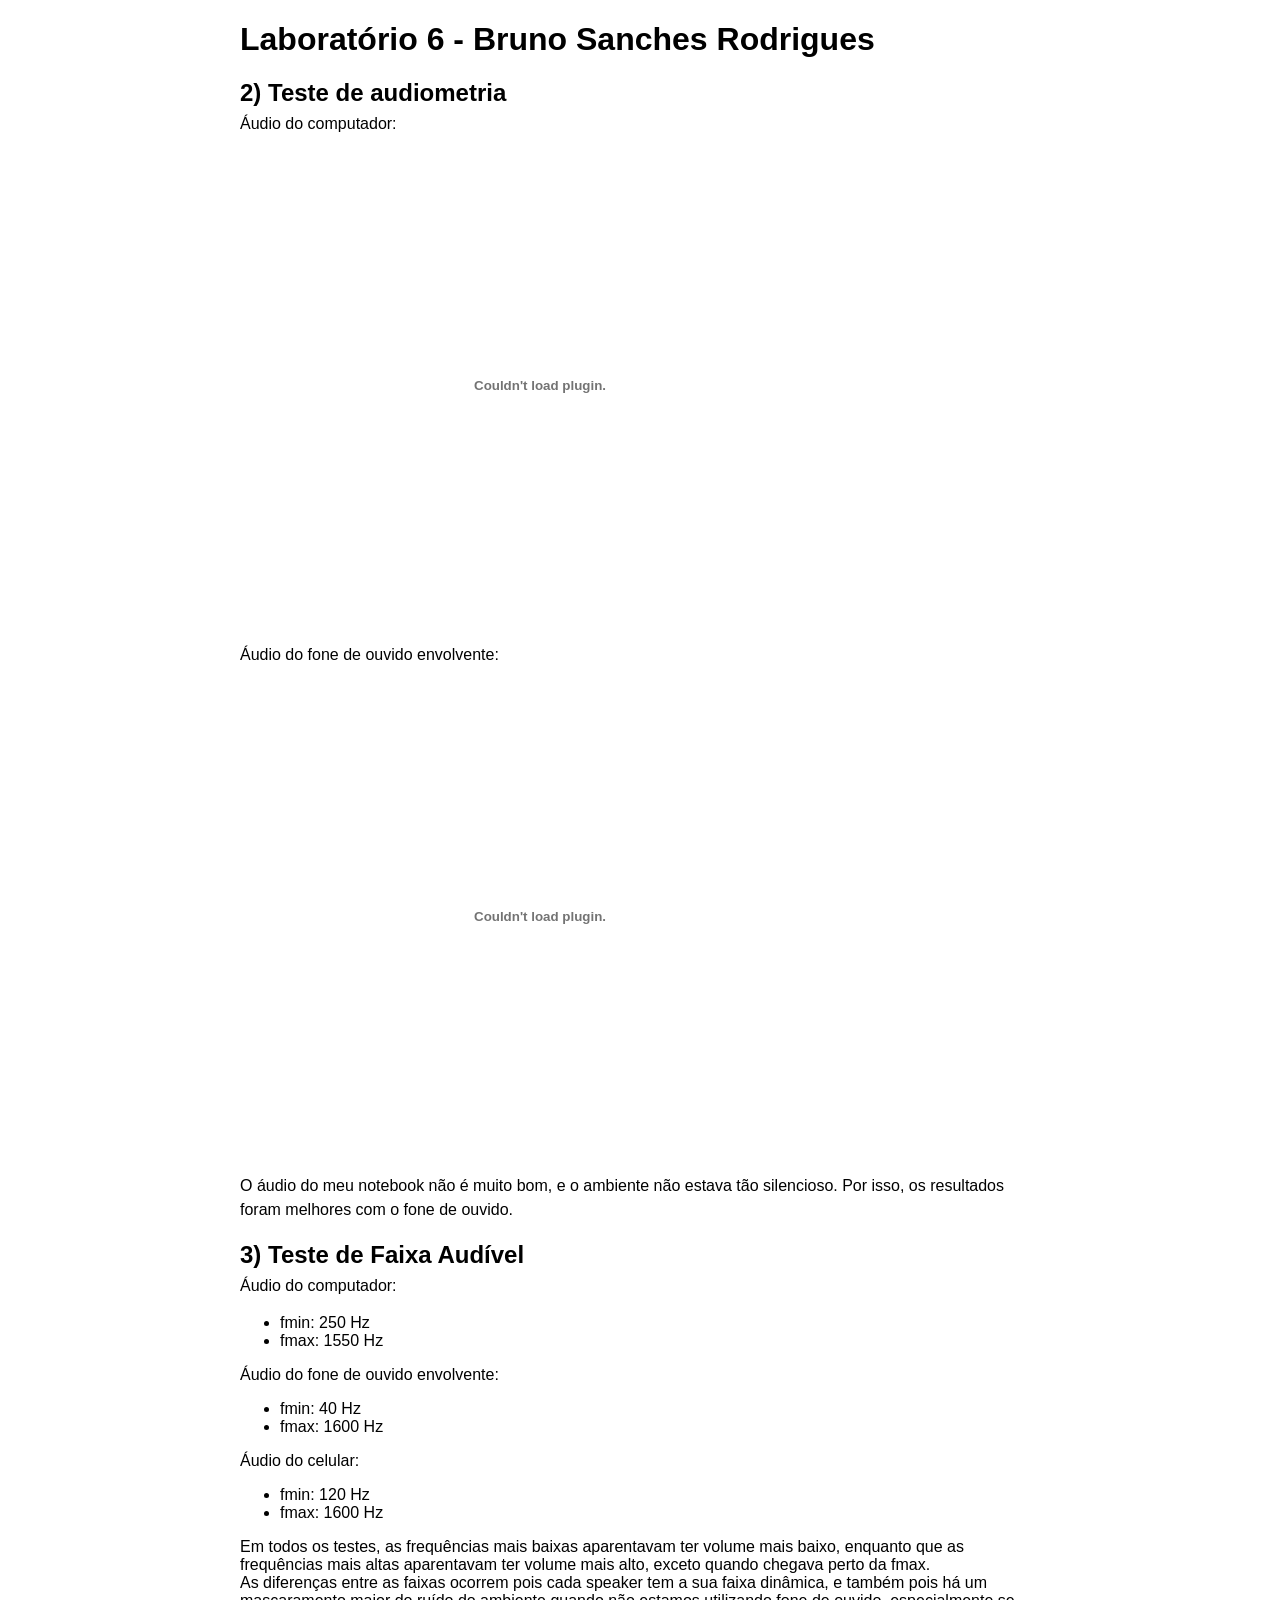
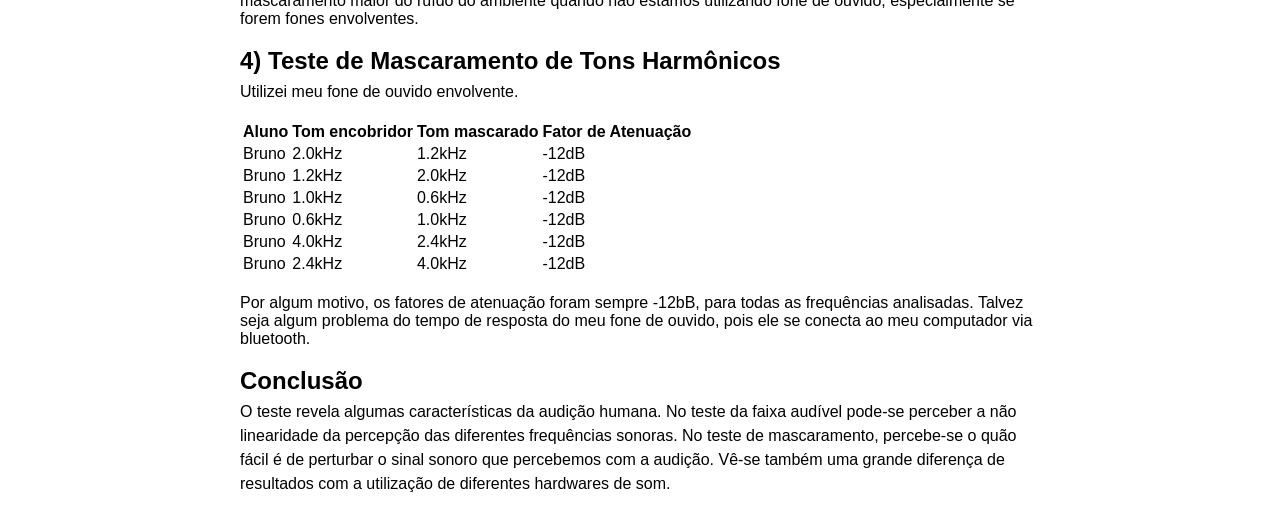
<file: lab5/Bruno/index.html>
<!DOCTYPE html>
<html lang="pt-BR">
<head>
    <meta charset="UTF-8">
    <meta name="viewport" content="width=device-width, initial-scale=1.0">
    <title>Laboratório 6 - Bruno Sanches Rodrigues</title>
    <link rel="stylesheet" type="text/css" href="./style.css">
</head>
<body>
    <h1>Laboratório 6 - Bruno Sanches Rodrigues</h1>
    <h2>2) Teste de audiometria</h2>
    <p>
        Áudio do computador: <br>
        <object data="2a.pdf" width="600" height="500"></object> <br> 
        Áudio do fone de ouvido envolvente: <br>
        <object data="2b.pdf" width="600" height="500"></object> <br>
        O áudio do meu notebook não é muito bom, e o ambiente não estava tão silencioso. Por isso, os resultados foram melhores com o fone de ouvido.
    </p>
    <h2>3) Teste de Faixa Audível</h2>
    <p>
        Áudio do computador:
        <ul>
            <li>fmin: 250 Hz</li>
            <li>fmax: 1550 Hz</li>
        </ul>
        Áudio do fone de ouvido envolvente:
        <ul>
            <li>fmin: 40 Hz</li>
            <li>fmax: 1600 Hz</li>
        </ul>
        Áudio do celular:
        <ul>
            <li>fmin: 120 Hz</li>
            <li>fmax: 1600 Hz</li>
        </ul>
        Em todos os testes, as frequências mais baixas aparentavam ter volume mais baixo, enquanto que as frequências mais altas aparentavam ter volume mais alto, exceto quando chegava perto da fmax. <br>
        As diferenças entre as faixas ocorrem pois cada speaker tem a sua faixa dinâmica, e também pois há um mascaramento maior do ruído do ambiente quando não estamos utilizando fone de ouvido, especialmente se forem fones envolventes. 
    </p>
    <h2>4) Teste de Mascaramento de Tons Harmônicos </h2>
    <p>
        Utilizei meu fone de ouvido envolvente.
        <table>
            <tr><th>Aluno</th> <th>Tom encobridor</th> <th>Tom mascarado</th> <th>Fator de Atenuação</th></tr>

            <tr><td>Bruno</td> <td>2.0kHz</td> <td>1.2kHz</td> <td>-12dB</td></tr>
            <tr><td>Bruno</td> <td>1.2kHz</td> <td>2.0kHz</td> <td>-12dB</td></tr>

            <tr><td>Bruno</td> <td>1.0kHz</td> <td>0.6kHz</td> <td>-12dB</td></tr>
            <tr><td>Bruno</td> <td>0.6kHz</td> <td>1.0kHz</td> <td>-12dB</td></tr>

            <tr><td>Bruno</td> <td>4.0kHz</td> <td>2.4kHz</td> <td>-12dB</td></tr>
            <tr><td>Bruno</td> <td>2.4kHz</td> <td>4.0kHz</td> <td>-12dB</td></tr>
        </table> <br>
        Por algum motivo, os fatores de atenuação foram sempre -12bB, para todas as frequências analisadas. Talvez seja algum problema do tempo de resposta do meu fone de ouvido, pois ele se conecta ao meu computador via bluetooth.

    </p>
    <h2>Conclusão</h2>
    <p>
        O teste revela algumas características da audição humana. No teste da faixa audível pode-se perceber a não linearidade da percepção das diferentes frequências sonoras. No teste de mascaramento, percebe-se o quão fácil é de perturbar o sinal sonoro que percebemos com a audição. Vê-se também uma grande diferença de resultados com a utilização de diferentes hardwares de som.
    </p>
</body>
</html>
</file>
<file: style.css>
body {
    margin: auto;
    width: 80%;
    /*border: 3px solid green;*/
    max-width: 800px;
    background: url(background.jpg);
    background-size: 100%;
    font-family: -apple-system, BlinkMacSystemFont, "Segoe UI", Roboto, Oxygen, Ubuntu, Cantarell, "Fira Sans", "Droid Sans", "Helvetica Neue", Arial, sans-serif, "Apple Color Emoji", "Segoe UI Emoji", "Segoe UI Symbol";
}

.main {
    background-color:#becbd2;
    padding: 30px;
}

table {
border-collapse: collapse;
width: 100%;
}

td, th {
border: 1px solid grey;
text-align: left;
padding: 8px;
}

tr:nth-child(even) {
background-color:#9eb1bb;
}
tr:nth-child(odd) {
    background-color: #c4d5df;
}

tr:first-child {
    font-weight: bold;
}

.lab {
    font-weight: bold;
}

h2 {
    line-height: 26px;
    margin-bottom: 6px;
}
p {
    line-height: 24px;
    margin-top: 4px;
}

a {
    color: #000099;
    text-decoration: None;
}
a:hover {
    color: blue;
    text-decoration: underline;
}
.center {
    display: flex;
    flex-direction: row;
    justify-content: center;
    flex-wrap: wrap;
}

img{
    display: block;
    max-height: 480px;
    max-width: 360px;
    margin: 10px;
}

.division {
    margin-top:25px;
    border: 2px solid;
    border-radius: 2px;
    background-color: black;
}


@media only screen and (max-width:768px){
    p {
        line-height: 22px;
        margin-top: 4px;
    }

    h1 {
        line-height: 32px;
        padding-bottom: 4px;
        margin-bottom: 4px;
    }
    h2 {
        line-height: 26px;
        padding-bottom: 0;
        margin-bottom: 0;
    }

}
</file>
<file: 11201721076/style.css>
* {
    box-sizing: border-box;
  }
  
  body {
    margin: auto;
    width: 90%;
    /*border: 3px solid green;*/
    max-width: 1000px;
    font-family: -apple-system, BlinkMacSystemFont, "Segoe UI", Roboto, Oxygen, Ubuntu, Cantarell, "Fira Sans", "Droid Sans", "Helvetica Neue", Arial, sans-serif, "Apple Color Emoji", "Segoe UI Emoji", "Segoe UI Symbol";
}
.division {
  margin-top:25px;
  border: 2px solid;
  border-radius: 2px;
  background-color: black;
}
  /* Style the header */
  header {
    background-color: #666;
    padding: 30px;
    text-align: center;
    font-size: 35px;
    color: white;
    display:flex;
    flex-direction: row;
    justify-content: center;
  }

img{
    max-height: 180px;
    max-width: 180px;
    border-radius: 150px;
    margin: 10px 0 0px 30px;
}
  
  /* Create two columns/boxes that floats next to each other */
  nav {
    float: left;
    width: 20%;
    background: #ccc;
    padding: 20px;
    min-height: 1550px;
  }
h2 {
    line-height: 26px;
    margin-bottom: 6px;
}
p {
    line-height: 24px;
    margin-top: 4px;
}

a {
    color: #000099;
    text-decoration: None;
}
a:hover {
    color: blue;
    text-decoration: underline;
}
  /* Style the list inside the menu */
  nav ul {
    list-style-type: none;
    padding: 0;
  }
  
  article {
    float: left;
    padding: 20px;
    width: 80%;
    background-color: #f1f1f1;
    min-height: 1550px;
  }
  
  /* Clear floats after the columns */
  section:after {
    content: "";
    display: table;
    clear: both;
  }
  
  /* Style the footer */
  footer {
    background-color: #777;
    padding: 10px;
    text-align: center;
    color: white;
  }
  
  /* Responsive layout - makes the two columns/boxes stack on top of each other instead of next to each other, on small screens */
  @media (max-width: 600px) {
    nav, article {
      width: 100%;
      height: auto;
      min-height: auto;
    }
  }
</file>
<file: 11201810390/application.css>
body {
    margin: auto;
    width: 80%;
    margin: auto;
    background: url(bg.jpg);
}
main {
    background: #ffffff8c;
    padding 5px 40px;
    margin-top: 20px;
    border-radius: 13px;
}
.foto {
    max-height: 200px;
    max-width: 200px;
    border-radius: 200px;
}
.inicio{
  text-align: center;
}
</file>
<file: lab3/style.css>
/* https://www.w3schools.com/howto/tryit.asp?filename=tryhow_css_images_side_by_side */
* {
  box-sizing: border-box;
}

.column {
  float: left;
  width: 33.33%;
  padding: 5px;
}

/* Clearfix (clear floats) */
.row::after {
  content: "";
  clear: both;
  display: table;
}
.column img {
  width:100%;
}
</file>
<file: lab5/style.css>
table {
border-collapse: collapse;
width: 100%;
}

td, th {
border: 1px solid grey;
text-align: left;
padding: 8px;
}

tr:nth-child(odd) {
    background-color: white;
}
tr:nth-child(even) {
    background-color: white;
}

tr:nth-child(6n+2) {
    background-color: #c4d5df;
}

tr:first-child {
    background-color:#9eb1bb;
    font-weight: bold;
}
</file>
<file: lab6/style.css>
table {
border-collapse: collapse;
width: 100%;
}

td, th {
border: 1px solid grey;
text-align: left;
padding: 8px;
}

tr:nth-child(odd) {
    background-color: white;
}
tr:nth-child(even) {
    background-color: white;
}

tr:nth-child(6n+2) {
    background-color: #c4d5df;
}

tr:first-child {
    background-color:#9eb1bb;
    font-weight: bold;
}

/* https://www.w3schools.com/howto/tryit.asp?filename=tryhow_css_images_side_by_side */
* {
  box-sizing: border-box;
}

.column {
  float: left;
  width: 50%;
  padding: 5px;
}
.column5{
  float: left;
  width: 20%;
  padding: 5px;
}

/* Clearfix (clear floats) */
.row::after {
  content: "";
  clear: both;
  display: table;
}
.column img {
  width:100%;
}
.column5 img {
  width:100%;
}

.big {
    float: left;
    max-width: 100%;
}
</file>
<file: lab5/Bruno/style.css>
body {
  margin: auto;
  width: 80%;
  /*border: 3px solid green;*/
  max-width: 800px;
  font-family: -apple-system, BlinkMacSystemFont, "Segoe UI", Roboto, Oxygen, Ubuntu, Cantarell, "Fira Sans", "Droid Sans", "Helvetica Neue", Arial, sans-serif, "Apple Color Emoji", "Segoe UI Emoji", "Segoe UI Symbol";
}

h2 {
  line-height: 26px;
  margin-bottom: 6px;
}
p {
  line-height: 24px;
  margin-top: 4px;
}

a {
  color: #000099;
  text-decoration: None;
}
a:hover {
  color: blue;
  text-decoration: underline;
}
.center {
  display: flex;
  flex-direction: row;
  justify-content: center;
  flex-wrap: wrap;
}

img{
  max-height: 500px;
  max-width: 800px;
  margin: 10px 0 0px 20px;
}

.division {
  margin-top:25px;
  border: 2px solid;
  border-radius: 2px;
  background-color: black;
}


@media only screen and (max-width:768px){
  p {
      line-height: 22px;
      margin-top: 4px;
  }

  h1 {
      line-height: 32px;
      padding-bottom: 4px;
      margin-bottom: 4px;
  }
  h2 {
      line-height: 26px;
      padding-bottom: 0;
      margin-bottom: 0;
  }

}
</file>
